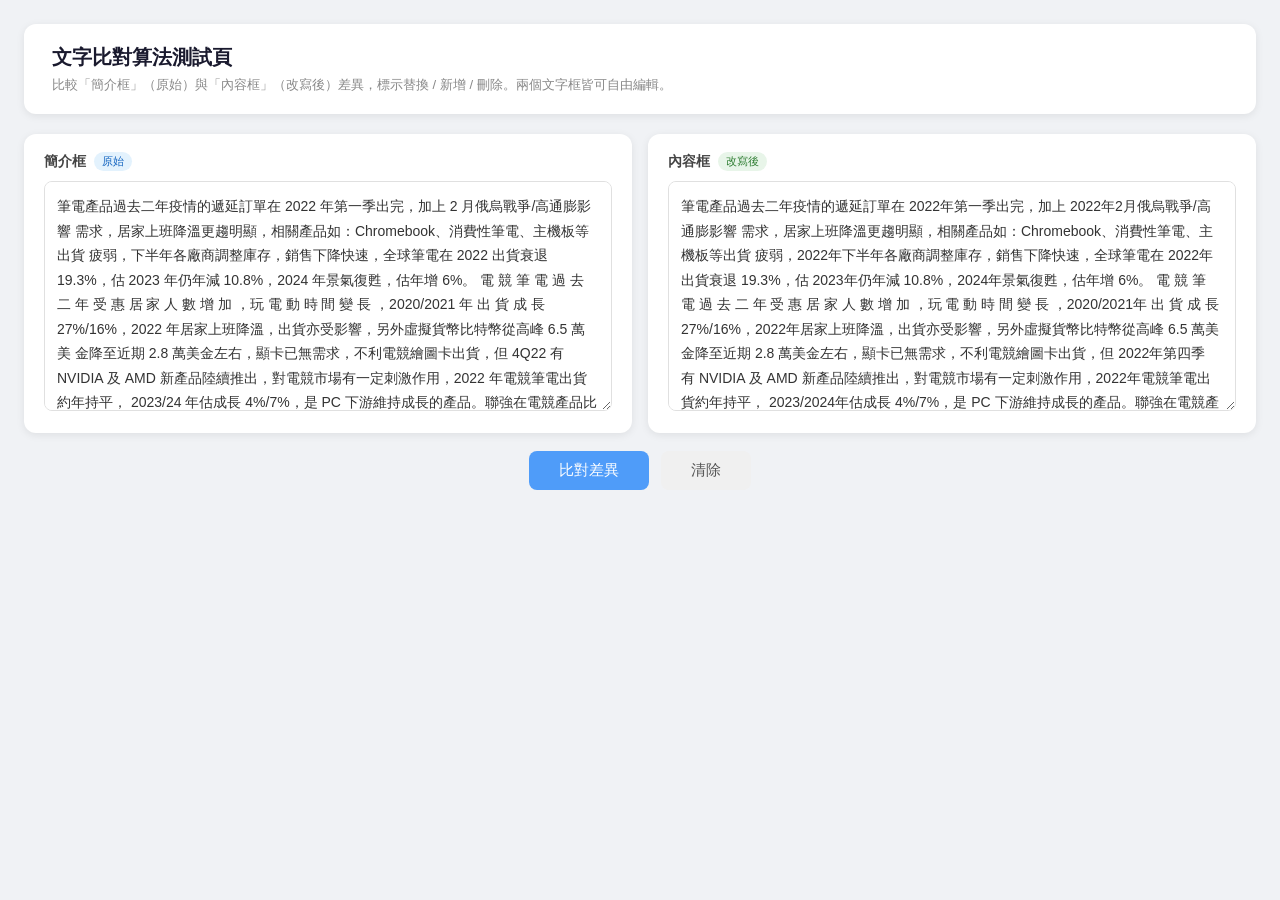
<file: diff-test.html>
<!DOCTYPE html>
<html lang="zh-TW">
<head>
  <meta charset="UTF-8">
  <meta name="viewport" content="width=device-width, initial-scale=1.0">
  <title>文字比對算法測試</title>
  <style>
    * { box-sizing: border-box; margin: 0; padding: 0; }

    body {
      font-family: 'Microsoft JhengHei', 'PingFang TC', 'Noto Sans TC', sans-serif;
      background: #f0f2f5;
      color: #333;
      padding: 24px;
    }

    .container { max-width: 1400px; margin: 0 auto; }

    header {
      background: white;
      border-radius: 12px;
      padding: 20px 28px;
      margin-bottom: 20px;
      box-shadow: 0 2px 8px rgba(0,0,0,0.08);
    }
    header h1 { font-size: 20px; color: #1a1a2e; margin-bottom: 5px; }
    header p  { color: #888; font-size: 13px; }

    .input-grid {
      display: grid;
      grid-template-columns: 1fr 1fr;
      gap: 16px;
      margin-bottom: 16px;
    }

    .card {
      background: white;
      border-radius: 12px;
      padding: 18px 20px;
      box-shadow: 0 2px 8px rgba(0,0,0,0.08);
    }

    .card-header {
      display: flex;
      align-items: center;
      gap: 8px;
      margin-bottom: 10px;
    }
    .card-header h3 { font-size: 14px; color: #444; font-weight: 600; }

    .badge {
      display: inline-block;
      padding: 2px 8px;
      border-radius: 10px;
      font-size: 11px;
      font-weight: normal;
    }
    .badge-ori  { background: #e3f2fd; color: #1565c0; }
    .badge-new  { background: #e8f5e9; color: #2e7d32; }

    textarea {
      width: 100%;
      height: 230px;
      border: 1px solid #e0e0e0;
      border-radius: 8px;
      padding: 12px;
      font-family: inherit;
      font-size: 14px;
      line-height: 1.75;
      resize: vertical;
      color: #333;
      transition: border-color 0.2s;
    }
    textarea:focus {
      outline: none;
      border-color: #4f9cf9;
      box-shadow: 0 0 0 3px rgba(79,156,249,0.12);
    }

    .controls {
      display: flex;
      justify-content: center;
      gap: 12px;
      margin: 18px 0;
    }

    .btn {
      padding: 10px 30px;
      border: none;
      border-radius: 8px;
      font-size: 15px;
      font-family: inherit;
      cursor: pointer;
      transition: all 0.2s;
      font-weight: 500;
    }
    .btn-primary   { background: #4f9cf9; color: white; }
    .btn-primary:hover { background: #2d7dd2; }
    .btn-secondary { background: #f0f0f0; color: #555; }
    .btn-secondary:hover { background: #e0e0e0; }

    /* ── Result Section ── */
    #resultCard { display: none; }

    .legend {
      display: flex;
      flex-wrap: wrap;
      gap: 18px;
      padding: 10px 14px;
      background: #f8f9fa;
      border-radius: 8px;
      margin-bottom: 18px;
      font-size: 13px;
    }
    .legend-item { display: flex; align-items: center; gap: 6px; }
    .legend-dot  {
      width: 13px; height: 13px;
      border-radius: 3px;
      border: 1px solid;
      flex-shrink: 0;
    }

    .diff-output-wrapper {
      padding: 32px 20px 20px;
      background: #fafafa;
      border: 1px solid #e8e8e8;
      border-radius: 8px;
      overflow-x: auto;
    }

    /* ─── Core diff rendering ─── */
    .diff-output {
      font-size: 15px;
      line-height: 3em;        /* extra room for floating annotations */
      white-space: pre-wrap;
      word-break: break-word;
    }

    /* Wrapper for annotated spans */
    .dw {
      position: relative;
      display: inline-block;
    }

    /* Floating annotation bubble */
    .da {
      position: absolute;
      bottom: 100%;
      left: 0;
      margin-bottom: 2px;
      font-size: 11px;
      white-space: nowrap;
      max-width: 260px;
      overflow: hidden;
      text-overflow: ellipsis;
      padding: 1px 6px;
      border-radius: 4px;
      pointer-events: none;
      z-index: 10;
      line-height: 1.5;
    }

    /* Replacement: yellow + strikethrough on original */
    .da-rep  { background: #fff3cd; border: 1px solid #ffc107; color: #664d03; }
    .dt-rep  { background: #fff3cd; border-radius: 3px; padding: 0 2px; border-bottom: 2px solid #f59e0b; }

    /* Addition: green */
    .da-add  { background: #d1fae5; border: 1px solid #34d399; color: #065f46; }
    .dt-add  { background: #d1fae5; border-radius: 3px; padding: 0 2px; border-bottom: 2px solid #34d399; }

    /* Deletion: red strikethrough inline */
    .dt-del  {
      background: #fee2e2; color: #9b1c1c;
      text-decoration: line-through;
      border-radius: 3px; padding: 0 2px;
      font-size: 0.87em; opacity: 0.85;
    }

    .stats-bar {
      display: flex;
      gap: 24px;
      flex-wrap: wrap;
      margin-top: 14px;
      padding: 10px 14px;
      background: #f8f9fa;
      border-radius: 8px;
      font-size: 13px;
      color: #555;
    }
    .stat-dot { display: inline-block; width: 8px; height: 8px; border-radius: 50%; margin-right: 5px; }

    @media (max-width: 800px) {
      .input-grid { grid-template-columns: 1fr; }
    }
  </style>
</head>
<body>
<div class="container">

  <header>
    <h1>文字比對算法測試頁</h1>
    <p>比較「簡介框」（原始）與「內容框」（改寫後）差異，標示替換 / 新增 / 刪除。兩個文字框皆可自由編輯。</p>
  </header>

  <div class="input-grid">
    <div class="card">
      <div class="card-header">
        <h3>簡介框</h3>
        <span class="badge badge-ori">原始</span>
      </div>
      <textarea id="introText" placeholder="輸入公司簡介（原始）文字..."></textarea>
    </div>
    <div class="card">
      <div class="card-header">
        <h3>內容框</h3>
        <span class="badge badge-new">改寫後</span>
      </div>
      <textarea id="contentText" placeholder="輸入改寫後的內容..."></textarea>
    </div>
  </div>

  <div class="controls">
    <button class="btn btn-primary" onclick="runDiff()">比對差異</button>
    <button class="btn btn-secondary" onclick="clearAll()">清除</button>
  </div>

  <div class="card" id="resultCard">
    <div class="card-header">
      <h3>比對結果</h3>
      <span id="timeBadge" class="badge" style="background:#e0e7ff;color:#3730a3;"></span>
    </div>

    <div class="legend">
      <div class="legend-item">
        <span class="legend-dot" style="background:#fff3cd;border-color:#ffc107;"></span>
        替換（上方泡泡顯示原始文字）
      </div>
      <div class="legend-item">
        <span class="legend-dot" style="background:#d1fae5;border-color:#34d399;"></span>
        新增（內容框多出的文字）
      </div>
      <div class="legend-item">
        <span class="legend-dot" style="background:#fee2e2;border-color:#f87171;"></span>
        刪除（原始有但內容框已移除，行內刪除線顯示）
      </div>
    </div>

    <div class="diff-output-wrapper">
      <div class="diff-output" id="diffOutput"></div>
    </div>

    <div class="stats-bar" id="statsBar"></div>
  </div>

</div>

<script>
// ============================================================
// 1. TOKENIZE
//    優先順序（長匹配優先）：
//    季度格式 4Q22 > 斜線數字 2023/24 > 純數字 > ASCII詞 >
//    中文字（單字）> 換行 > 空白序列 > 其他字元
// ============================================================
function tokenize(text) {
  const re = /\d+Q\d+|(?:\d+\/)+\d+|\d+(?:\.\d+)?|[a-zA-Z]+|\r?\n|[ \t]+|[\u4e00-\u9fff\u3400-\u4dbf\uf900-\ufaff\u2e80-\u2eff\u31c0-\u31ef\u3200-\u32ff\u3300-\u33ff\ufe30-\ufe4f\uff00-\uffef]|./gu;
  const tokens = [];
  let m;
  while ((m = re.exec(text)) !== null) tokens.push(m[0]);
  return tokens;
}

// ============================================================
// 2. LCS-BASED DIFF
//    回傳 ops 陣列，每個 op：{type:'equal'|'insert'|'delete', a?, b?}
// ============================================================
function computeDiff(aT, bT) {
  const m = aT.length, n = bT.length;

  // dp[i][j] = LCS length for aT[0..i-1], bT[0..j-1]
  const dp = Array.from({ length: m + 1 }, () => new Int32Array(n + 1));
  for (let i = 1; i <= m; i++) {
    for (let j = 1; j <= n; j++) {
      dp[i][j] = aT[i-1] === bT[j-1]
        ? dp[i-1][j-1] + 1
        : Math.max(dp[i-1][j], dp[i][j-1]);
    }
  }

  // Backtrack
  const ops = [];
  let i = m, j = n;
  while (i > 0 || j > 0) {
    if (i > 0 && j > 0 && aT[i-1] === bT[j-1]) {
      ops.unshift({ type: 'equal', a: aT[i-1], b: bT[j-1] });
      i--; j--;
    } else if (j > 0 && (i === 0 || dp[i][j-1] >= dp[i-1][j])) {
      ops.unshift({ type: 'insert', b: bT[j-1] });
      j--;
    } else {
      ops.unshift({ type: 'delete', a: aT[i-1] });
      i--;
    }
  }
  return ops;
}

// ============================================================
// 3. GROUP OPS
//    把連續的 delete/insert（任意順序）合成 replace/insert/delete 組
// ============================================================
function groupOps(ops) {
  const groups = [];
  let i = 0;
  while (i < ops.length) {
    if (ops[i].type === 'equal') {
      let text = '';
      while (i < ops.length && ops[i].type === 'equal') { text += ops[i].b; i++; }
      groups.push({ type: 'equal', text });
    } else {
      let del = '', ins = '';
      // 收集所有連續的 del / ins（任意交錯順序）
      while (i < ops.length && ops[i].type !== 'equal') {
        if (ops[i].type === 'delete') del += ops[i].a;
        else                          ins += ops[i].b;
        i++;
      }
      if      (del && ins) groups.push({ type: 'replace', oldText: del, newText: ins });
      else if (del)        groups.push({ type: 'delete',  oldText: del });
      else if (ins)        groups.push({ type: 'insert',  newText: ins });
    }
  }
  return groups;
}

// ============================================================
// 3b. POST-PROCESS GROUPS
//    修正 LCS 次優路徑：delete + equal(僅空白) + insert → replace
//    原因：空白 token 有多個相同候選，LCS tie-breaking 有時會把
//    空白插在 delete/insert 之間，阻止合併。
// ============================================================
function postProcessGroups(groups) {
  let changed = true;
  while (changed) {
    changed = false;
    for (let i = 0; i < groups.length - 2; i++) {
      const a = groups[i], b = groups[i+1], c = groups[i+2];
      const isWsOnly = b.type === 'equal' && /^\s+$/.test(b.text);
      // delete ─ equal(ws) ─ insert
      if (a.type === 'delete' && isWsOnly && c.type === 'insert') {
        groups.splice(i, 3, { type: 'replace', oldText: a.oldText + b.text, newText: c.newText });
        changed = true; break;
      }
      // insert ─ equal(ws) ─ delete
      if (a.type === 'insert' && isWsOnly && c.type === 'delete') {
        groups.splice(i, 3, { type: 'replace', oldText: c.oldText + b.text, newText: a.newText });
        changed = true; break;
      }
    }
  }
  return groups;
}

// ============================================================
// 4. RENDER HTML
// ============================================================
function esc(t) {
  return t
    .replace(/&/g,'&amp;').replace(/</g,'&lt;').replace(/>/g,'&gt;')
    .replace(/"/g,'&quot;').replace(/\n/g,'<br>');
}

// 標注泡泡文字截斷（避免過長）
function abbrev(t, max = 40) {
  return t.length > max ? t.slice(0, max) + '…' : t;
}

const WS_ONLY = /^\s+$/;

function renderGroups(groups) {
  let html = '';
  const stats = { replaced: 0, added: 0, deleted: 0 };

  for (const g of groups) {
    switch (g.type) {
      case 'equal':
        html += esc(g.text);
        break;

      case 'replace': {
        const oldTrimmed = g.oldText.trim();
        const newTrimmed = g.newText.trim();
        // 兩端都是空白 → 視為 equal
        if (!oldTrimmed && !newTrimmed) { html += esc(g.newText); break; }
        // 去空白後相同 → equal
        if (oldTrimmed === newTrimmed)  { html += esc(g.newText); break; }
        // oldText 純空白（空格 → 有意義文字）→ 視為「新增」，不顯示(空白)泡泡
        if (!oldTrimmed) {
          stats.added++;
          html +=
            `<span class="dw">` +
              `<span class="da da-add">＋新增</span>` +
              `<span class="dt-add">${esc(g.newText)}</span>` +
            `</span>`;
          break;
        }
        // newText 純空白（有意義文字 → 空格）→ 視為「刪除」
        if (!newTrimmed) {
          stats.deleted++;
          html += `<span class="dt-del">${esc(g.oldText.trim())}</span>`;
          break;
        }
        // 一般替換：泡泡顯示原始文字（刪除線）
        stats.replaced++;
        html +=
          `<span class="dw">` +
            `<span class="da da-rep">${esc(abbrev(oldTrimmed))}</span>` +
            `<span class="dt-rep">${esc(g.newText)}</span>` +
          `</span>`;
        break;
      }

      case 'insert':
        // 空白字元新增（換行、空格）→ 直接輸出，不顯示泡泡
        if (WS_ONLY.test(g.newText)) {
          html += esc(g.newText);
          break;
        }
        stats.added++;
        html +=
          `<span class="dw">` +
            `<span class="da da-add">＋新增</span>` +
            `<span class="dt-add">${esc(g.newText)}</span>` +
          `</span>`;
        break;

      case 'delete':
        // 空白字元刪除（空格、換行）→ 靜默忽略，不顯示紅色刪除線
        if (WS_ONLY.test(g.oldText)) break;
        stats.deleted++;
        html += `<span class="dt-del">${esc(g.oldText)}</span>`;
        break;
    }
  }
  return { html, stats };
}

// ============================================================
// 5. MAIN
// ============================================================
function runDiff() {
  const introText   = document.getElementById('introText').value;
  const contentText = document.getElementById('contentText').value;

  if (!introText.trim() || !contentText.trim()) {
    alert('請在兩個文字框中輸入內容再比對');
    return;
  }

  const t0 = performance.now();

  const aT = tokenize(introText);
  const bT = tokenize(contentText);
  const ops    = computeDiff(aT, bT);
  const groups = postProcessGroups(groupOps(ops));
  const { html, stats } = renderGroups(groups);

  const ms = (performance.now() - t0).toFixed(1);

  document.getElementById('diffOutput').innerHTML = html;

  const rc = document.getElementById('resultCard');
  rc.style.display = 'block';

  document.getElementById('timeBadge').textContent = `耗時 ${ms} ms`;

  document.getElementById('statsBar').innerHTML =
    `<span><span class="stat-dot" style="background:#f59e0b;"></span>替換 <strong>${stats.replaced}</strong> 處</span>` +
    `<span><span class="stat-dot" style="background:#34d399;"></span>新增 <strong>${stats.added}</strong> 處</span>` +
    `<span><span class="stat-dot" style="background:#f87171;"></span>刪除 <strong>${stats.deleted}</strong> 處</span>` +
    `<span style="margin-left:auto;color:#bbb;">簡介框 ${aT.length} tokens → 內容框 ${bT.length} tokens</span>`;

  rc.scrollIntoView({ behavior: 'smooth', block: 'start' });
}

function clearAll() {
  document.getElementById('introText').value   = '';
  document.getElementById('contentText').value = '';
  document.getElementById('resultCard').style.display = 'none';
}

// ── 預填樣本文字（可直接修改） ──
document.getElementById('introText').value =
`筆電產品過去二年疫情的遞延訂單在 2022 年第一季出完，加上 2 月俄烏戰爭/高通膨影響 需求，居家上班降溫更趨明顯，相關產品如：Chromebook、消費性筆電、主機板等出貨 疲弱，下半年各廠商調整庫存，銷售下降快速，全球筆電在 2022 出貨衰退 19.3%，估 2023 年仍年減 10.8%，2024 年景氣復甦，估年增 6%。 電 競 筆 電 過 去 二 年 受 惠 居 家 人 數 增 加 ，玩 電 動 時 間 變 長 ，2020/2021 年 出 貨 成 長 27%/16%，2022 年居家上班降溫，出貨亦受影響，另外虛擬貨幣比特幣從高峰 6.5 萬美 金降至近期 2.8 萬美金左右，顯卡已無需求，不利電競繪圖卡出貨，但 4Q22 有 NVIDIA 及 AMD 新產品陸續推出，對電競市場有一定刺激作用，2022 年電競筆電出貨約年持平， 2023/24 年估成長 4%/7%，是 PC 下游維持成長的產品。聯強在電競產品比重逐漸上升至 5~10%，有一定挹注作用，亦為公司未來強化營運方向。

2022 年全球手機出貨約 12 億台，年減 8%，主要受到高通膨、俄烏戰爭等負面因素影響， 消費性電子需求下滑，其中 Android 手機下滑較多，Apple iPhone 出貨年減 4%至 2.28 億台，表現比同業佳，主因高階 Pro 銷售良好所帶動。 展望 2023 年，高通膨、俄烏戰爭仍未消除，但中國手機因庫存低，可望帶動 Android 手 機銷售小幅回升。但 Apple iPhone 上半年買氣下滑，全年出貨恐衰退，造成2023年全球手 機持續下滑 2%。2024 年預期全球景氣復甦，庫存調整告一段落後，手機出貨可望成長`;

document.getElementById('contentText').value =
`筆電產品過去二年疫情的遞延訂單在 2022年第一季出完，加上 2022年2月俄烏戰爭/高通膨影響 需求，居家上班降溫更趨明顯，相關產品如：Chromebook、消費性筆電、主機板等出貨 疲弱，2022年下半年各廠商調整庫存，銷售下降快速，全球筆電在 2022年出貨衰退 19.3%，估 2023年仍年減 10.8%，2024年景氣復甦，估年增 6%。 電 競 筆 電 過 去 二 年 受 惠 居 家 人 數 增 加 ，玩 電 動 時 間 變 長 ，2020/2021年 出 貨 成 長 27%/16%，2022年居家上班降溫，出貨亦受影響，另外虛擬貨幣比特幣從高峰 6.5 萬美 金降至近期 2.8 萬美金左右，顯卡已無需求，不利電競繪圖卡出貨，但 2022年第四季 有 NVIDIA 及 AMD 新產品陸續推出，對電競市場有一定刺激作用，2022年電競筆電出貨約年持平， 2023/2024年估成長 4%/7%，是 PC 下游維持成長的產品。聯強在電競產品比重逐漸上升至 5~10%，有一定挹注作用，亦為公司未來強化營運方向。



2022年全球手機出貨約 12 億台，年減 8%，主要受到高通膨、俄烏戰爭等負面因素影響， 消費性電子需求下滑，其中 Android 手機下滑較多，Apple iPhone 出貨年減 4%至 2.28 億台，表現比同業佳，主因高階 Pro 銷售良好所帶動。 展望 2023年，高通膨、俄烏戰爭仍未消除，但中國手機因庫存低，可望帶動 Android 手 機銷售小幅回升。但 Apple iPhone 2023年上半年買氣下滑，2023年全年出貨恐衰退，造成2023年全球手 機持續下滑 2%。2024年預期全球景氣復甦，庫存調整告一段落後，手機出貨可望成長`;
</script>
</body>
</html>
</file>
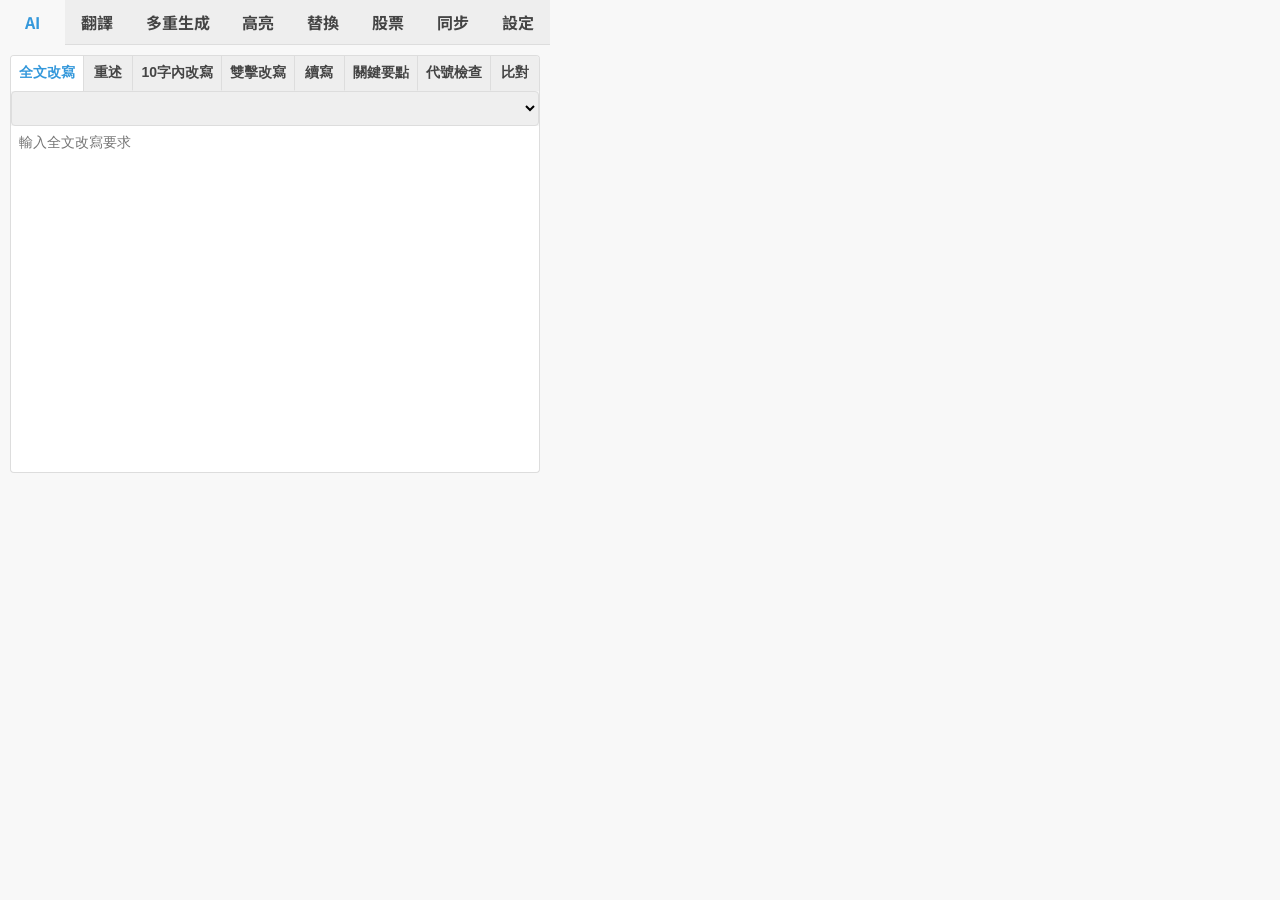
<file: popup.html>
<!DOCTYPE html>
<html lang="zh-Hant">
<head>
  <meta charset="UTF-8">
  <meta name="viewport" content="width=device-width, initial-scale=1.0">
  <title>GPT 文字重寫</title>
  <link rel="stylesheet" href="https://cdnjs.cloudflare.com/ajax/libs/font-awesome/6.5.1/css/all.min.css">
  <link rel="stylesheet" href="popup.css">
  <link rel="stylesheet" href="text_highlight/highlight-color-picker.css">
  <link rel="stylesheet" href="SettingsIO/settings-io.css">
  <link rel="stylesheet" href="regex_helper/regex-syntax-highlighter.css">
</head>
<body>
  <div class="main-tab-container">
    <div class="main-tab active" data-tab="rewrite">AI</div>
    <div class="main-tab" data-tab="translate">翻譯</div>
    <div class="main-tab" data-tab="multiple-generation">多重生成</div>
    <div class="main-tab" data-tab="highlight">高亮</div>
    <div class="main-tab" data-tab="auto-replace">替換</div>
    <div class="main-tab" data-tab="stock">股票</div>
    <div class="main-tab" data-tab="sync">同步</div>
    <div class="main-tab" data-tab="settings">設定</div>
  </div>

  <!-- AI -->
  <div id="rewrite-tab" class="main-tab-content active">
    <div class="content">
      <div class="tab-container">
        <div class="tab active" data-tab="full">全文改寫</div>
        <div class="tab" data-tab="rephrase">重述</div>
        <div class="tab" data-tab="short">10字內改寫</div>
        <div class="tab" data-tab="auto">雙擊改寫</div>
        <div class="tab" data-tab="auto-complete">續寫</div>
        <div class="tab" data-tab="summary">關鍵要點</div>
        <div class="tab" data-tab="code-check">代號檢查</div>
        <div class="tab" data-tab="diff-rules">比對</div>
      </div>
      
      <div id="full-tab" class="tab-content active">
        <select id="fullRewriteModel" class="model-select">
        </select>
        <textarea id="instruction" placeholder="輸入全文改寫要求"></textarea>
      </div>
      
      <div id="rephrase-tab" class="tab-content">
        <select id="rephraseModel" class="model-select">
        </select>
        <textarea id="rephraseInstruction" placeholder="輸入重述要求"></textarea>
      </div>
      
      <div id="short-tab" class="tab-content">
        <select id="shortRewriteModel" class="model-select">
        </select>
        <textarea id="shortInstruction" placeholder="輸入10個字以下改寫要求"></textarea>
      </div>
      
      <div id="auto-tab" class="tab-content">
        <select id="autoRewriteModel" class="model-select">
        </select>
        <textarea id="autoRewritePatterns" placeholder="輸入反白自動改寫匹配模式"></textarea>
      </div>

      <div id="summary-tab" class="tab-content">
        <select id="summaryModel" class="model-select">
        </select>
        <textarea id="summaryInstruction" placeholder="輸入關鍵要點總結要求"></textarea>
      </div>

      <div id="code-check-tab" class="tab-content">
        <select id="codeCheckModel" class="model-select">
        </select>
        <textarea id="codeCheckInstruction" placeholder="輸入代號檢查要求"></textarea>
      </div>

      <div id="diff-rules-tab" class="tab-content">
        <div class="diff-rules-highlight-container">
          <textarea id="diffCustomRules" placeholder="每行一條規則，逗點分隔（舊文字,新文字）
支援正則表達式：/regex/
支援 Capture Group 替換：$1, $2（從舊文字語義推導新文字）
範例：
2H23,
,2023年下半年
2Q23,2023年第二季
/[12]H\d{2}/,
/([1234])[Qq](\d{2})/,20$2年第$1季
/(?<!\d)(\d{2})\s*年/,20$1年"></textarea>
        </div>
      </div>
      
      <div id="auto-complete-tab" class="tab-content">
        <select id="autoCompleteModel" class="model-select">
        </select>
        <textarea id="autoCompleteInstruction" placeholder="輸入續寫 prompt"></textarea>
      </div>

      <button id="rewrite">改寫文字</button>
    </div>
  </div>

  <!-- 翻譯 -->
  <div id="translate-tab" class="main-tab-content">
    <div class="content">
      <div class="translate-container">
        <div class="tab-container">
          <div class="tab active" data-tab="translate">初始翻譯</div>
          <div class="tab" data-tab="reflect">反思</div>
          <div class="tab" data-tab="optimize">優化</div>
          <div class="tab" data-tab="zh-en-mapping">中英對照</div>
        </div>

        <div id="translate-content" class="tab-content active">
          <select id="translateModel" class="model-select">
          </select>
          <textarea id="translateInstruction" placeholder="輸入翻譯要求"></textarea>
          <div class="checkbox-group">
            <label class="checkbox-label">
              <input type="checkbox" id="singleStepMode">
              <span>單步</span>
            </label>
            <label class="checkbox-label">
              <input type="checkbox" id="removeHash">
              <span>刪除##</span>
            </label>
            <label class="checkbox-label">
              <input type="checkbox" id="removeStar">
              <span>刪除**</span>
            </label>
          </div>
        </div>

        <div id="reflect-content" class="tab-content">
          <select id="reflectModel" class="model-select">
          </select>
          <textarea id="reflectInstruction" placeholder="輸入翻譯反思要求"></textarea>
        </div>

        <div id="optimize-content" class="tab-content">
          <select id="optimizeModel" class="model-select">
          </select>
          <textarea id="optimizeInstruction" placeholder="輸入翻譯優化要求"></textarea>
        </div>

        <div id="zh-en-mapping-content" class="tab-content">
          <textarea id="zhEnMapping" placeholder="請輸入中英對照表，每行一個對照
例如：
台積電 = TSMC
鴻海 = Foxconn
營業額 = Revenue"></textarea>
        </div>
      </div>
    </div>
  </div>

  <!-- 多重生成 -->
  <div id="multiple-generation-tab" class="main-tab-content">
    <div class="content">
      <div class="multiple-generation-container">
        <div class="input-group">
          <select id="generation-settings-select" class="model-select">
            <option value="">選擇設定組合</option>
          </select>
          <button id="add-generation-settings" class="settings-button square-button" title="新增">
            <span class="icon">+</span>
          </button>
          <button id="edit-generation-settings" class="settings-button square-button" title="修改">
            <span class="icon">✎</span>
          </button>
          <button id="copy-generation-settings" class="settings-button square-button" title="複製">
            <span class="icon">⧉</span>
          </button>
          <button id="delete-generation-settings" class="settings-button square-button" title="刪除">
            <span class="icon">×</span>
          </button>
        </div>

        <div class="tab-container">
          <div class="tab active" data-tab="initial-gen">初始生成</div>
          <div class="tab" data-tab="reflect-1">反思一</div>
          <div class="tab" data-tab="generation-optimize-1">優化一</div>
          <div class="tab" data-tab="reflect-2">反思二</div>
          <div class="tab" data-tab="generation-optimize-2">優化二</div>
          <div class="tab" data-tab="reflect-3">反思三</div>
          <div class="tab" data-tab="generation-optimize-3">優化三</div>
          <div class="tab" data-tab="background">背景知識</div>
        </div>

        <div id="initial-gen-content" class="tab-content active">
          <select id="initialGenModel" class="model-select">
          </select>
          <textarea id="initialGenInstruction" placeholder="輸入初始生成要求"></textarea>
          <div class="checkbox-group">
            <label class="checkbox-label">
              <input type="checkbox" id="removeHashGen">
              <span>刪除##</span>
            </label>
            <label class="checkbox-label">
              <input type="checkbox" id="removeStarGen">
              <span>刪除**</span>
            </label>
          </div>
        </div>

        <div id="reflect-1-content" class="tab-content">
          <select id="reflect1Model" class="model-select">
          </select>
          <textarea id="reflect1Instruction" placeholder="輸入反思一要求"></textarea>
        </div>

        <div id="generation-optimize-1-content" class="tab-content">
          <select id="generationOptimize_1_Model" class="model-select">
          </select>
          <textarea id="generationOptimize_1_Instruction" placeholder="輸入生成優化一要求"></textarea>
        </div>

        <div id="reflect-2-content" class="tab-content">
          <select id="reflect2Model" class="model-select">
          </select>
          <textarea id="reflect2Instruction" placeholder="輸入反思二要求"></textarea>
        </div>

        <div id="generation-optimize-2-content" class="tab-content">
          <select id="generationOptimize_2_Model" class="model-select">
          </select>
          <textarea id="generationOptimize_2_Instruction" placeholder="輸入生成優化二要求"></textarea>
        </div>

        <div id="reflect-3-content" class="tab-content">
          <select id="reflect3Model" class="model-select">
          </select>
          <textarea id="reflect3Instruction" placeholder="輸入反思三要求"></textarea>
        </div>

        <div id="generation-optimize-3-content" class="tab-content">
          <select id="generationOptimize_3_Model" class="model-select">
          </select>
          <textarea id="generationOptimize_3_Instruction" placeholder="輸入生成優化三要求"></textarea>
        </div>

        <div id="background-content" class="tab-content">
          <textarea id="backgroundKnowledge" placeholder="請輸入背景知識，每行一個知識點
例如：
這是一篇關於科技產業的文章
文章主要討論 AI 發展
重點在於 AI 對就業市場的影響"></textarea>
        </div>
      </div>
    </div>
  </div>

  <!-- 高亮 -->
  <div id="highlight-tab" class="main-tab-content">
    <div class="content">
      <!-- 第一排：底色式（淡色） -->
      <div class="color-picker background-picker">
        <!-- 紅色系 - 調淺了純紅和紅橙 -->
        <div class="color-box" data-color="rgba(255, 71, 71, 0.25)" data-style="background"></div>     <!-- 紅 0° -->
        <div class="color-box" data-color="rgba(255, 99, 71, 0.25)" data-style="background"></div>     <!-- 紅橙 24° -->
        
        <!-- 橙色系 - 調整為更明亮的橙色 -->
        <div class="color-box" data-color="rgba(255, 140, 0, 0.25)" data-style="background"></div>     <!-- 橙 48° -->
        <div class="color-box" data-color="rgba(255, 212, 0, 0.25)" data-style="background"></div>     <!-- 橙黃 72° -->
        
        <!-- 黃色系 - 保持原樣，已經夠亮 -->
        <div class="color-box" data-color="rgba(255, 255, 0, 0.25)" data-style="background"></div>     <!-- 黃 96° -->
        <div class="color-box" data-color="rgba(191, 255, 0, 0.25)" data-style="background"></div>     <!-- 黃綠 120° -->
        
        <!-- 綠色系 - 調整為更明亮的綠色 -->
        <div class="color-box" data-color="rgba(104, 229, 104, 0.25)" data-style="background"></div>     <!-- 綠 144° -->
        <div class="color-box" data-color="rgba(0, 255, 127, 0.25)" data-style="background"></div>     <!-- 青綠 168° -->
        
        <!-- 青色系 - 保持原樣 -->
        <div class="color-box" data-color="rgba(0, 255, 255, 0.25)" data-style="background"></div>     <!-- 青 192° -->
        
        <!-- 藍色系 - 調整為更亮的藍色 -->
        <div class="color-box" data-color="rgba(30, 144, 255, 0.25)" data-style="background"></div>    <!-- 青藍 216° -->
        <div class="color-box" data-color="rgba(65, 105, 225, 0.25)" data-style="background"></div>    <!-- 藍 240° -->
        
        <!-- 紫色系 - 全部調淺 -->
        <div class="color-box" data-color="rgba(147, 112, 219, 0.25)" data-style="background"></div>   <!-- 藍紫 264° -->
        <div class="color-box" data-color="rgba(186, 85, 211, 0.25)" data-style="background"></div>    <!-- 紫 288° -->
        <div class="color-box" data-color="rgba(215, 72, 210, 0.25)" data-style="background"></div>   <!-- 紫紅 312° -->
        <div class="color-box" data-color="rgba(253, 68, 168, 0.25)" data-style="background"></div>    <!-- 紅紫 336° -->
        
        <!-- 第二排：底色式（飽和色） -->
        <!-- 紅色系 - 調淺了純紅和紅橙 -->
        <div class="color-box" data-color="rgba(255, 71, 71, 0.6)" data-style="background"></div>     <!-- 紅 0° -->
        <div class="color-box" data-color="rgba(255, 99, 71, 0.6)" data-style="background"></div>     <!-- 紅橙 24° -->
        
        <!-- 橙色系 - 調整為更明亮的橙色 -->
        <div class="color-box" data-color="rgba(255, 140, 0, 0.6)" data-style="background"></div>     <!-- 橙 48° -->
        <div class="color-box" data-color="rgba(255, 212, 0, 0.6)" data-style="background"></div>     <!-- 橙黃 72° -->
        
        <!-- 黃色系 - 保持原樣，已經夠亮 -->
        <div class="color-box" data-color="rgba(255, 255, 0, 0.6)" data-style="background"></div>     <!-- 黃 96° -->
        <div class="color-box" data-color="rgba(191, 255, 0, 0.6)" data-style="background"></div>     <!-- 黃綠 120° -->
        
        <!-- 綠色系 - 調整為更明亮的綠色 -->
        <div class="color-box" data-color="rgba(104, 229, 104, 0.6)" data-style="background"></div>     <!-- 綠 144° -->
        <div class="color-box" data-color="rgba(0, 255, 127, 0.6)" data-style="background"></div>     <!-- 青綠 168° -->
        
        <!-- 青色系 - 保持原樣 -->
        <div class="color-box" data-color="rgba(0, 255, 255, 0.6)" data-style="background"></div>     <!-- 青 192° -->
        
        <!-- 藍色系 - 調整為更亮的藍色 -->
        <div class="color-box" data-color="rgba(30, 144, 255, 0.5)" data-style="background"></div>    <!-- 青藍 216° -->
        <div class="color-box" data-color="rgba(65, 105, 225, 0.5)" data-style="background"></div>    <!-- 藍 240° -->
        
        <!-- 紫色系 - 全部調淺 -->
        <div class="color-box" data-color="rgba(147, 112, 219, 0.5)" data-style="background"></div>   <!-- 藍紫 264° -->
        <div class="color-box" data-color="rgba(186, 85, 211, 0.5)" data-style="background"></div>    <!-- 紫 288° -->
        <div class="color-box" data-color="rgba(215, 72, 210, 0.5)" data-style="background"></div>   <!-- 紫紅 312° -->
        <div class="color-box" data-color="rgba(253, 68, 168, 0.5)" data-style="background"></div>    <!-- 紅紫 336° -->
      </div>
      
      <!-- 第三排：外框式（飽和色） -->
      <div class="color-picker border-picker">
        <!-- 紅色系 - 飽和色 -->
        <div class="color-box border-box" data-color="rgb(255, 71, 71)" data-style="border"></div>     <!-- 紅 0° -->
        <div class="color-box border-box" data-color="rgb(255, 99, 71)" data-style="border"></div>     <!-- 紅橙 24° -->
        
        <!-- 橙色系 - 飽和色 -->
        <div class="color-box border-box" data-color="rgb(255, 140, 0)" data-style="border"></div>     <!-- 橙 48° -->
        <div class="color-box border-box" data-color="rgb(255, 212, 0)" data-style="border"></div>     <!-- 橙黃 72° -->
        
        <!-- 黃色系 - 飽和色 -->
        <div class="color-box border-box" data-color="rgb(255, 255, 0)" data-style="border"></div>     <!-- 黃 96° -->
        <div class="color-box border-box" data-color="rgb(191, 255, 0)" data-style="border"></div>     <!-- 黃綠 120° -->
        
        <!-- 綠色系 - 飽和色 -->
        <div class="color-box border-box" data-color="rgb(104, 229, 104)" data-style="border"></div>     <!-- 綠 144° -->
        <div class="color-box border-box" data-color="rgb(0, 255, 127)" data-style="border"></div>     <!-- 青綠 168° -->
        
        <!-- 青色系 - 飽和色 -->
        <div class="color-box border-box" data-color="rgb(0, 255, 255)" data-style="border"></div>     <!-- 青 192° -->
        
        <!-- 藍色系 - 飽和色 -->
        <div class="color-box border-box" data-color="rgb(30, 144, 255)" data-style="border"></div>    <!-- 青藍 216° -->
        <div class="color-box border-box" data-color="rgb(65, 105, 225)" data-style="border"></div>    <!-- 藍 240° -->
        
        <!-- 紫色系 - 飽和色 -->
        <div class="color-box border-box" data-color="rgb(147, 112, 219)" data-style="border"></div>   <!-- 藍紫 264° -->
        <div class="color-box border-box" data-color="rgb(186, 85, 211)" data-style="border"></div>    <!-- 紫 288° -->
        <div class="color-box border-box" data-color="rgb(215, 72, 210)" data-style="border"></div>   <!-- 紫紅 312° -->
        <div class="color-box border-box" data-color="rgb(253, 68, 168)" data-style="border"></div>    <!-- 紅紫 336° -->
      </div>
      <div class="highlight-container">
        <div class="highlight-overlay"></div>
        <textarea id="highlight-words" 
                  placeholder="請輸入要高亮的文字，每個文字一行
支援正則表達式，使用 /pattern/ 格式
例如：
營收
產品
年增
消費型
/\d+%/
/Q[1-4]/"></textarea>
      </div>
    </div>
  </div>

  <!-- 替換 -->
  <div id="auto-replace-tab" class="main-tab-content">
    <div class="content">
      <div class="auto-replace-container">
        <!-- 自動替換組會在這裡動態生成 -->
      </div>
    </div>
  </div>

  <!-- 股票 -->
  <div id="stock-tab" class="main-tab-content">
    <div class="content">
      <div class="tab-container">
        <div class="tab active" data-tab="all-stocks">全部股票</div>
        <div class="tab" data-tab="add-delete">增減記錄</div>
        <div class="tab" data-tab="crawl-log">爬取記錄</div>
      </div>
      
      <div id="all-stocks-tab" class="tab-content active">
        <div class="stock-input-container">
          <textarea id="stock-list-input" placeholder="請輸入股票清單，格式如下：
代碼,公司名稱,匹配模式(可選)
例如：
1101,台泥
1303,南亞,(?<!東)南亞"></textarea>
          <div class="stock-search-box">
            <input type="text" id="stock-search" class="stock-search-input" placeholder="搜尋">
            <span id="stock-search-count" class="stock-search-count"></span>
            <button id="stock-search-prev" class="stock-search-nav" title="上一個 (Shift+Enter)">
              <i class="fa-solid fa-chevron-up"></i>
            </button>
            <button id="stock-search-next" class="stock-search-nav" title="下一個 (Enter)">
              <i class="fa-solid fa-chevron-down"></i>
            </button>
          </div>
          <button id="copy-stock-list" class="copy-button" title="複製股票清單">
            <i class="fa-regular fa-copy"></i>
          </button>
        </div>
      </div>
      
      <div id="add-delete-tab" class="tab-content">
        <div class="stock-input-container">
          <textarea id="stock-change-log" placeholder="近30日的股票增減記錄
格式：日期,時間,操作,市場別,代碼,名稱
例如：
2026-01-06,15:30,新增,上市,1101,台泥
2026-01-06,15:40,刪除,,2330,台積電" readonly></textarea>
        </div>
      </div>
      
      <div id="crawl-log-tab" class="tab-content">
        <div class="stock-input-container">
          <textarea id="stock-crawl-log" placeholder="近90日的自動爬取記錄
格式：日期,時間,觸發方式,狀態,爬取數,新增,刪除,總計,耗時秒,異動明細,備註
例如：
2026-02-13,14:30,定時,成功,2847,2,1,2848,45,台泥/1101/上市/新增;台積電/2330/上市/刪除,
2026-02-12,14:30,定時,失敗,0,0,0,0,5,,HTTP 503" readonly></textarea>
        </div>
      </div>
      
      <div class="stock-crawler-controls">
        <div class="crawler-interval-container">
          <label for="crawler-interval">自動爬取間隔：</label>
          <input type="number" id="crawler-interval" min="0.1" max="9999" step="0.1" value="30" class="interval-input">
          <label for="crawler-interval">分鐘</label>
        </div>
        <div class="crawler-buttons-container">
          <button id="auto-crawl-toggle" class="crawler-button auto-toggle">啟動自動爬取</button>
          <button id="start-crawl" class="crawler-button">立刻爬取</button>
        </div>
      </div>
      
      <div class="crawler-status">
        <div id="progress-container" class="progress-container" style="display: none;">
          <div class="progress-bar">
            <div id="progress-fill" class="progress-fill"></div>
          </div>
          <span id="progress-text" class="progress-text">0%</span>
        </div>
        <div id="crawler-status" class="status-text"></div>
      </div>
    </div>
  </div>

  <!-- 同步 -->
  <div id="sync-tab" class="main-tab-content">
    <div class="content">
      <div class="sync-container">
        <div class="sync-section">
          <h3>Google Drive 同步</h3>
          
          <!-- 狀態顯示區域 -->
          <div id="sync-status" class="sync-status-display disconnected">
            <div id="status-icon" class="status-icon disconnected"></div>
            <span id="status-text">未連接</span>
          </div>
          
          <!-- 錯誤訊息 -->
          <div id="sync-error" class="sync-error-message" style="display: none;"></div>
          
          <!-- 控制區域 -->
          <div class="sync-control-row">
            <div class="sync-buttons-group">
              <button id="auth-button" class="sync-control-button google-button auth-button">
                連接 Google Drive
              </button>
              <button id="signout-button" class="sync-control-button google-button signout-button" style="display: none;">
                登出
              </button>
              
              <button id="manual-sync-button" class="sync-control-button manual-sync-button">
                手動同步
              </button>
            </div>
          </div>
          
          <!-- 自動同步開關的新行 -->
          <div class="sync-toggle-row">
            <div class="sync-control-item">
              <span class="control-label">自動同步</span>
              <div id="auto-sync-toggle" class="sync-toggle"></div>
              <div class="sync-interval-container">
                <label for="sync-interval">間隔</label>
                <input type="number" id="sync-interval" min="0.1" max="60" step="0.1" value="2" class="sync-interval-input">
                <label for="sync-interval">分鐘</label>
              </div>
            </div>
          </div>
        </div>
      </div>
    </div>
  </div>

  <!-- 設定 -->
  <div id="settings-tab" class="main-tab-content">
    <div class="content">
      <div class="settings-container">
        <div class="settings-section">
          <h3>設定管理</h3>
          <div class="settings-buttons">
            <button id="export-settings" class="settings-button">匯出設定</button>
            <button id="import-settings" class="settings-button">匯入設定</button>
            <button id="cleanup-settings" class="settings-button cleanup-button">清理過時項目</button>
            <input type="file" id="import-file" accept=".json" style="display: none;">
          </div>
        </div>
        
        <div class="settings-section">
          <h3>API 金鑰管理</h3>
          <div class="api-key-section">
            <div class="input-group">
              <select id="model-select">
                <option value="gemini">Gemini API</option>
                <option value="openai">OpenAI</option>
                <option value="google-translate">Google 翻譯</option>
              </select>
              <input type="password" id="api-key" placeholder="輸入您的 API 金鑰">
            </div>
          </div>
          
          <div class="model-management-section">
            <h3>模型管理</h3>
            <div class="add-model-form">
              <div class="form-row">
                <div class="form-group">
                  <input type="text" id="custom-model-name" placeholder="模型名" class="form-input">
                </div>
                <div class="form-group">
                  <input type="text" id="custom-model-display" placeholder="顯示名" class="form-input">
                </div>
                <div class="form-group">
                  <select id="custom-model-thinking" class="form-input">
                    <option value="">預設</option>
                    <option value="off">關閉</option>
                    <option value="minimal">最小</option>
                    <option value="low">低</option>
                    <option value="medium">中</option>
                    <option value="high">高</option>
                    <option value="xhigh">超高</option>
                  </select>
                </div>
                <div class="form-group">
                  <select id="custom-model-type" class="form-input">
                    <option value="">選擇 API</option>
                    <option value="gemini">Gemini API</option>
                    <option value="openai">OpenAI API</option>
                  </select>
                </div>
                <div class="form-group">
                  <button id="add-custom-model" class="add-model-button">新增</button>
                </div>
              </div>
            </div>
            
            <div class="custom-models-list">
              <h5>自定義模型</h5>
              <div id="custom-models-container">
                <!-- 自定義模型列表會在這裡動態生成 -->
              </div>
            </div>
          </div>
        </div>
      </div>
    </div>
  </div>

  <!-- 首先載入 default.js，因為其他模組需要 LogUtils -->
  <script src="default.js"></script>
  
  <script src="settings/settings-key.js"></script>
  <script src="settings/settings-manager.js"></script>
  <script src="settings/model-manager.js"></script>
  <script src="settings/api-key-manager.js"></script>
  <script src="settings/storage-manager.js"></script>
  <script src="settings/generation-manager.js"></script>
  <!-- 新的設定管理模組 - 按依賴順序載入 -->
  <script src="settings/settings-cleanup.js"></script>
  <script src="settings/settings-classifier.js"></script>
  <script src="settings/settings-exporter.js"></script>
  <script src="settings/settings-importer.js"></script>
  <script src="settings/settings-loader.js"></script>
  <script src="text_replace/replace-manager.js"></script>
  <script src="text_replace/manual-replace-manager.js"></script>
  <script src="text_replace/auto-replace-manager.js"></script>
  <script src="SettingsIO/settings-io.js"></script>
  <script src="SettingsIO/settings-io-startup.js"></script>
  <script src="SettingsIO/settings-io-popup.js"></script>
  <script src="settings.js"></script>
  <!-- 翻譯系統模組 - 按依賴順序載入 -->
<script src="translate/translate-config.js"></script>
<script src="translate/translate-controller.js"></script>
<script src="translate/translate-service.js"></script>
<script src="translate/translate-adapter.js"></script>
  <script src="multiple_generation/multiple-generation.js"></script>
  <script src="popup/stock-controller.js"></script>
  <script src="text_highlight/highlight-color-picker.js"></script>
  <script src="text_highlight/highlight-popup-preview.js"></script>
  <script src="regex_helper/regex-syntax-highlighter.js"></script>
  <script src="popup.js"></script>
</body>
</html>
</file>
<file: popup.css>
/* 入 Noto Sans TC 字體，用於主分頁標題 */
@import url('https://fonts.googleapis.com/css2?family=Noto+Sans+TC:wght@700&display=swap');

/* 基本彈出視窗樣式設定 */
body {
  /* 設定字體順序，依序使用系統可用字體 */
  font-family: 'Microsoft JhengHei', 'PingFang TC', 'Heiti TC', 'Apple LiGothic Medium', 'Helvetica', 'Arial', sans-serif;
  padding: 0;
  box-sizing: border-box;
  width: 550px;          /* 固定彈出視窗寬度 */
  margin: 0;
  display: flex;
  flex-direction: column;
  overflow: hidden;      /* 防止整體出現捲軸 */
  background-color: #f8f8f8; /* 淺灰色背景 */
  max-height: 600px;     /* 最大高度限制 */
}

/* 標題樣式 */
h1 {
  font-size: 22px;
  margin: 0 0 6px 0;
  color: #333;
}

/* 內容區域樣式 */
.content {
  flex: 1;
  display: flex;
  flex-direction: column;
  overflow-y: auto;     /* 改為允許垂直滾動，讓設定頁可以滾動 */
  padding: 10px 10px;   /* 恢復 padding */
}

/* 內容區域自定義捲軸樣式 */
.content::-webkit-scrollbar {
  width: 8px;         /* 捲軸寬度 */
}

.content::-webkit-scrollbar-thumb {
  background-color: #c2c2c2;  /* 捲軸滑塊顏色 */
  border-radius: 6px;
}

.content::-webkit-scrollbar-track {
  background-color: #f5f5f5;  /* 捲軸軌道顏色 */
  border-radius: 6px;
}

/* 表單元素通用樣式 */
input, button, select {
  width: 100%;
  padding: 8px;
  box-sizing: border-box;
  font-size: 14px;
  border-radius: 4px;
  border: 1px solid #ddd;
  height: 35px;
}

/* 表單元素焦點狀態 */
input:focus, select:focus {
  outline: none;
  border-color: #bbb;
}

/* 文本區域樣式 */
textarea {
  flex: 0 0 auto;
  min-height: 330px;    /* 固定最小高度 */
  resize: none;         /* 禁止手動調整大小 */
  border: none;
  color: #333;
  border-radius: 0 0 4px 4px;
  background-color: #fff;
  margin-top: 0;
  padding: 8px;
  font-size: 14px;
  
  /* 自定義捲軸樣式 */
  &::-webkit-scrollbar {
    width: 8px;         /* 捲軸寬度 */
  }
  &::-webkit-scrollbar-thumb {
    background-color: #c2c2c2;  /* 捲軸滑塊顏色 */
    border-radius: 6px;
  }
  &::-webkit-scrollbar-track {
    background-color: #f5f5f5;  /* 捲軸軌道顏色 */
    border-radius: 6px;
  }
}

/* 文本區域焦點狀態 */
textarea:focus {
  outline: none;
}

/* 按鈕樣式 */
button {
  background-color: #3498db;  /* 藍色按鈕背景 */
  color: white;
  border: none;
  cursor: pointer;
  font-size: 14px;
  padding: 6px;
  margin-top: 10px;
  transition: background-color 0.3s;  /* 顏色漸變效果 */
}

/* 按鈕懸停效果 */
button:hover {
  background-color: #2980b9;
}

/* 輸入群組容器樣式 */
.input-group {
  display: flex;
  align-items: stretch;
  margin-bottom: 15px;
}

/* 核取方塊樣式 */
input[type="checkbox"] {
  height: 32px;
}

/* 模型選擇下拉選單 */
#model-select {
  width: 30%;
  margin-right: 8px;
}

/* API 金鑰輸入框 */
#api-key {
  flex: 1;
  padding: 8px 12px;
  border: 1px solid #ddd;
  border-radius: 4px;
  font-size: 14px;
}

/* 分頁容器樣式 */
.tab-container {
  display: flex;
  border: 1px solid #ddd;
  border-bottom: none;
  border-radius: 4px 4px 0 0;
  overflow: hidden;
}

/* 分頁標籤樣式 */
.tab {
  flex: 1;
  text-align: center;
  padding: 8px 8px;
  background-color: #eee;
  cursor: pointer;
  transition: all 0.3s;
  color: #444;
  font-weight: bold;
  border-right: 1px solid #ddd;
  border-bottom: 1px solid #00000000;
  font-size: 14px;
  white-space: nowrap;
  min-width: fit-content;
}

/* 最後一個分頁標籤 */
.tab:last-child {
  border-right: none;
}

/* 當前選中的分頁標籤 */
.tab.active {
  background-color: #fff;
  color: #3498db;
  border-bottom: 1px solid #fff;
  margin-bottom: -1px;
}

/* 分頁標籤懸停效果 */
.tab:hover:not(.active) {
  background-color: #ccc;
}

/* 分頁內容區域 */
.tab-content {
  display: none;
  flex: 1;
  border: 1px solid #ddd;
  border-top: none;
  border-radius: 0 0 4px 4px;
  background: #f7f7f7;
}

/* 當前顯示的分頁內容 */
.tab-content.active {
  display: flex;
  flex-direction: column;
}

/* 核取方塊群組容器 */
.checkbox-group {
  margin-top: 10px;
  display: flex;
  justify-content: flex-start;
}

/* 翻譯分頁的核取方塊群組 */
#translate-tab .checkbox-group {
  padding: 0px 10px;
  margin: 4px 0px;
}

/* 核取方塊標樣式 */
.checkbox-label {
  display: inline-flex;
  align-items: center;
  margin-right: 20px;
  cursor: pointer;
}

/* 核取方塊內的輸入框 */
.checkbox-label input[type="checkbox"] {
  margin-right: 5px;
  width: auto;
}

/* 核取方塊文字標籤 */
.checkbox-label span {
  font-size: 14.5px;
  color: #333;
}

/* 獨立核取方塊樣式 */
input[type="checkbox"] {
  width: auto;
  padding: 0;
  margin: 0 5px 0 0;
}

/* 模型選擇下拉選單通用樣式 */
.model-select {
  width: 100%;
  margin-bottom: 0;
}

/* 主分頁容器樣式 */
.main-tab-container {
  display: flex;
  margin-bottom: 0;
  flex-shrink: 0;        /* 防止主分頁被壓縮 */
}

/* 主分頁標籤樣式 */
.main-tab {
  flex: 1;
  text-align: center;
  padding: 10px 16px;
  background-color: #eee;
  cursor: pointer;
  transition: all 0.3s;
  color: #444;
  font-weight: 700;
  border: none;
  border-bottom: 1px solid #ddd;
  font-size: 16px;
  font-family: 'Noto Sans TC', sans-serif;
  white-space: nowrap;
  min-width: fit-content;
}

/* 當前選中的主分頁 */
.main-tab.active {
  background-color: #f8f8f8;
  color: #3498db;
  border-bottom: none;
}

/* 主分頁內容區域 */
.main-tab-content {
  display: none;
  flex: 1;              /* 佔用剩餘空間 */
  overflow-y: auto;     /* 允許垂直捲動 */
  padding: 0;           /* 移除 padding，讓內部的 content 來控制 */
}

/* 當前顯示的主分頁內容 */
.main-tab-content.active {
  display: flex;
  flex-direction: column;
}

/* 主分頁內容區域自定義捲軸樣式 */
.main-tab-content::-webkit-scrollbar {
  width: 8px;         /* 捲軸寬度 */
}

.main-tab-content::-webkit-scrollbar-thumb {
  background-color: #c2c2c2;  /* 捲軸滑塊顏色 */
  border-radius: 6px;
}

.main-tab-content::-webkit-scrollbar-track {
  background-color: #f5f5f5;  /* 捲軸軌道顏色 */
  border-radius: 6px;
}

/* 高亮功能容器 */
.highlight-container {
  position: relative;
  height: 426px;
  background: #ffffff;
}

/* 高亮覆蓋層 */
.highlight-overlay {
  position: absolute;
  width: 530.09;
  overflow: hidden;
  top: 0;
  left: 0;
  right: 0;
  bottom: 0;
  pointer-events: none;  /* 允許點擊穿透到底層 */
  z-index: 0;
}

/* 高亮文字輸入區域 */
#highlight-words {
  position: relative;
  z-index: 1;
  background: transparent;
  width: 97%;
  height: 410px;
}

/* 高亮預覽元素 */
.highlight-preview {
  position: absolute;
  pointer-events: none;
  z-index: 0;
  height: 21px;
  left: 8px;
  right: 8px;
}

/* 高亮分頁內容區域特殊設定 */
#highlight-tab .content {
  height: 500px;
  overflow-y: hidden;   /* 只有高亮分頁禁止滾動 */
}

/* 隱藏改寫按鈕 */
#rewrite {
  display: none;
}

/* ── 比對規則分頁：語法高亮容器 ── */
.diff-rules-highlight-container {
  position: relative;
  flex: 1;
  display: flex;
  flex-direction: column;
  width: 100%;
}

/* diffCustomRules textarea 撐滿容器（父層可能是 block 或 flex） */
#diffCustomRules {
  width: 100%;
  box-sizing: border-box;
  min-height: 330px;
}

/* 顏色選擇器容器 */
.color-picker {
  display: flex;
  gap: 5px;
  background: #fff;
}

.color-picker.background-picker {
  padding: 5px 5px 0px 5px;
  border-radius: 4px 4px 0 0;
  /* 支持換行以容納30個按鈕 */
  flex-wrap: wrap;
  max-width: 530px; /* 限制最大寬度，讓按鈕自動折行 */
}

.color-picker.border-picker {
  padding: 5px;
  border-radius: 0 0 4px 4px;
  margin-bottom: 8px;
}

/* 顏色方塊 */
.color-box {
  width: 30px;
  height: 26.5px;
  border-radius: 4px;
  cursor: pointer;
  border: 0;
  transition: all 0.2s ease;
}

/* 顏色方塊懸停效果 */
.color-box:hover {
  transform: scale(1.2);  /* 懸停時放大效果 */
}

/* 外框式顏色方塊特殊樣式 */
.border-box {
  border: 2px solid currentColor;  /* 使用 currentColor，確保有顏色值 */
  background: #fff !important;
  position: relative;
  color: #333;  /* 預設顏色，會被 JavaScript 覆蓋 */
  box-sizing: border-box;  /* 邊框包含在設定尺寸內 */
  box-shadow: 0 0px 4px 1px color-mix(in srgb, currentColor 40%, transparent);  /* 同色陰影，往外擴張，內部看不到 */
}

/* 顏色方塊選中狀態 */
.color-box.selected {
  transform: scale(1.1);
  box-shadow: 0 0 0 2px rgba(52, 152, 219, 0.3);
  z-index: 10;
}

/* 外框式顏色方塊選中狀態 */
.border-box.selected::before {
  border-width: 3px;
}

.border-box.selected::after {
  border-width: 3px;
  opacity: 0.8;
}

/* 自動替換容器捲軸樣式 */
.auto-replace-container {
  background: #fff;
  border-radius: 4px;
  padding: 10px 8px 10px 5px;
  height: 454px;
  overflow-y: auto;

  /* 自定義捲軸樣式 */
  &::-webkit-scrollbar {
    width: 8px;         /* 捲軸寬度 */
  }
  
  &::-webkit-scrollbar-thumb {
    background-color: #c2c2c2;  /* 捲軸滑塊顏色 */
    border-radius: 6px;
  }
  
  &::-webkit-scrollbar-track {
    background-color: #f5f5f5;  /* 捲軸軌道顏色 */
    border-radius: 6px;
  }
}

/* 自動替換組樣式 */
.auto-replace-group {
  display: flex;
  align-items: flex-start;  /* 改為頂部對齊 */
  margin-bottom: 10px;
  gap: 4px;
  background: #fff;
  transition: transform 0.2s ease, box-shadow 0.2s ease;
}

/* 修改輸入框容器樣式 */
.replace-input-container {
  position: relative;
  min-height: 32px;
  transition: height 0.2s ease;
  border: 1px solid #cccccc;
  border-radius: 4px;
  background-color: rgb(255, 255, 255);
}

.replace-input-container:focus-within {
  border-color: #3498db;
}

/* 修改輸入框基本樣式 */
.replace-input {
  min-height: 170px !important;
  color: #333;
  width: 100% !important;
  height: 100% !important;
  padding: 6px 8px;
  border: none;
  border-radius: 4px;
  font-size: 13.5px;
  line-height: 20px;
  resize: none;
  background: transparent;
  overflow: hidden;
  white-space: nowrap;
  text-overflow: ellipsis;
  box-sizing: border-box;
  position: absolute;
  top: 0;
  left: 0;
}

/* 輸入框焦點樣式 */
.replace-input:focus {
  outline: none;
  white-space: pre-wrap;
}

/* 輸入框placeholder樣式 */
.replace-input::placeholder {
  color: #b1b1b1;
}

/* ===== 複選框樣式 ===== */
/* 提高選擇器優先級 */
.auto-replace-container input[type="checkbox"].auto-replace-checkbox {
  appearance: none !important;
  -webkit-appearance: none !important;
  width: 16px !important;
  height: 16px !important;
  border: 1px solid #b1b1b1 !important;
  border-radius: 3px !important;
  cursor: pointer !important;
  position: relative !important;
  background-color: rgb(243, 244, 246) !important;
  transition: all 0.1s ease !important;
  outline: none !important;
  padding: 0 !important;
  margin: 0px 2px 0px 3px !important;
}

/* 勾選框懸停效果 */
.auto-replace-container input[type="checkbox"].auto-replace-checkbox:hover {
  border-color: #5b8cdb !important;
}

/* 勾選框被選中狀態 */
.auto-replace-container input[type="checkbox"].auto-replace-checkbox:checked {
  background-color: #5b8cdb !important;
  border-color: #5b8cdb !important;
}

/* 勾選框被選中時的勾選符號 */
.auto-replace-container input[type="checkbox"].auto-replace-checkbox:checked::after {
  content: '' !important;
  position: absolute !important;
  left: 5px !important;
  top: 1px !important;
  width: 3px !important;
  height: 8px !important;
  border: solid white !important;
  border-width: 0 2px 2px 0 !important;
  transform: rotate(45deg) !important;
}

/* 修改控制按鈕容器樣式 */
.replace-group-controls {
  display: flex;
  flex-direction: row;
  margin-right: -2px;
  gap: 4px;
}

/* 修改控制按鈕基本樣式 */
.replace-control-button {
  padding: 0;
  width: 14px;
  height: 14px;
  border: none;
  background: none;
  cursor: pointer;
  font-family: Arial, sans-serif;
  font-size: 18px !important;
  font-weight: 900 !important;
  display: flex;
  align-items: center;
  justify-content: center;
  position: relative;
  pointer-events: none;
}

/* 添加按鈕樣式 */
#replace-add-button {
  opacity: 0.3;
  pointer-events: auto;
  transition: all 0.2s ease;
  z-index: 1000;
  color: #333;
}

/* 添加按鈕懸停效果 */
#replace-add-button:hover {
  opacity: 0.6;
}

/* 移除按鈕樣式 */
#replace-remove-button {
  pointer-events: inherit;
  margin-top: -1px;
  margin-left: -2px;
  font-size: 22px !important;
  font-weight: 700 !important;
  transform: scale(1.5, 1);
  opacity: 0.3;
  transition: all 0.2s ease;
  color: #333;
}

/* 移除按鈕懸停效果 */
#replace-remove-button:hover {
  opacity: 0.6;
}

/* 按鈕點擊效果 */
.replace-control-button:active {
  transform: scale(0.9) !important;
}

/* 移除之前的按鈕樣式 */
.replace-control-button {
  width: 14px;
  height: 14px;
  padding: 0;
  margin: 0;
  font-size: 16px;
  line-height: 1;
  border: none;
  background: none;
  cursor: pointer;
  transition: all 0.2s;
}

/* 移除之前的按鈕懸停樣式 */
.replace-control-button:hover {
  background: none;
  border-color: transparent;
}

/* 拖曳把手樣式 */
.replace-drag-handle {
  position: relative;
  display: flex;
  align-items: center;
  justify-content: center;
  width: 16px;
  height: 26px;
  cursor: move;
  color: rgb(0, 0, 0);
  font-weight: 600;
  user-select: none;
  opacity: 0.3;
  transition: opacity 0.2s ease;
}

/* 拖曳把手懸停效果 */
.replace-drag-handle:hover {
  opacity: 0.6;
}

/* 拖曳把手內容 */
.replace-drag-handle::before {
  content: "⋮⋮";
  font-size: 13px !important;
  line-height: 14px;
  z-index: 1000;
}

/* 控制元素容器樣式 */
.controls-container {
  display: flex;
  align-items: center;
  padding-top: 3px;          /* 調整上邊距以對齊 32px 高度的輸入框 */
  gap: 4px;
  margin-right: 2px;
}

/* 添加內容區域可視化 */
.replace-input::before {
  content: '';
  position: absolute;
  top: 0;
  left: 0;
  right: 0;
  height: 2px;
  background: yellow;     /* 黃色標記頂部內容區域 */
  z-index: 1000;
}

/* 設定分頁樣式 */
.settings-container {
  padding: 10px;
}

.settings-section {
  margin-bottom: 20px;
}

.settings-section h3 {
  margin: 0 0 8px 0;
  color: #333;
  font-size: 16px;
  font-weight: 600;
}

.settings-buttons {
  display: flex;
  gap: 10px;
}

/* 修改設定按鈕樣式以匹配改寫按鈕 */
.settings-button {
  background-color: #3498db;  /* 使用與改寫按鈕相同的藍色 */
  color: white;
  border: none;
  cursor: pointer;
  font-size: 15px;           /* 與改寫按鈕相同的字體大小 */
  padding: 6px 16px;
  border-radius: 4px;
  height: 35px;              /* 與改寫按鈕相同的高度 */
  transition: background-color 0.3s;  /* 添加過渡效果 */
  margin-top: 0;             /* 移除上邊距 */
}

.settings-button:hover {
  background-color: #2980b9;  /* 使用與改寫按鈕相同的懸停顏色 */
}

/* 清理按鈕特殊樣式 */
.cleanup-button {
  background-color: #e74c3c !important;  /* 警告色：紅色 */
}

.cleanup-button:hover {
  background-color: #c0392b !important;  /* 懸停時的深紅色 */
}

/* 多重生成設定選擇器樣式 */
#multiple-generation-tab .input-group {
  display: flex;
  gap: 6px;
  margin-bottom: 15px;
  align-items: center;
}

#multiple-generation-tab .input-group select {
  flex: 1;
}

/* 方形按鈕樣式 */
.square-button {
  width: 36px !important;
  min-width: 36px !important;
  margin-top: 0px !important;
  padding: 0 !important;
  display: flex !important;
  align-items: center;
  justify-content: center;
  font-size: 20px !important;
}

/* 圖示樣式 */
.square-button .icon {
  line-height: 1;
  display: flex;
  align-items: center;
  justify-content: center;
}

/* 特定圖示調整 */
#add-generation-settings .icon {
  font-size: 26px;
}

#edit-generation-settings .icon {
  font-size: 21px;
  margin-top: -1px;
}

#copy-generation-settings .icon {
  font-size: 18px;
  margin-top: 4px;
}

#delete-generation-settings .icon {
  font-size: 28px;
  margin-top: 1px;
}

/* API 金鑰管理區塊樣式 */
.api-key-section {
  margin-top: 8px;
}

.api-key-section .input-group {
  margin-bottom: 15px;
}

/* 模型管理區塊樣式 */
.model-management-section {
  margin-top: 8px;
}

.model-management-section h3 {
  margin: 0 0 8px 0;
  color: #333;
  font-size: 15px;
  font-weight: 600;
}

.model-management-section h5 {
  margin: 15px 0 8px 0;
  color: #6c757d;
  font-size: 13px;
  font-weight: 500;
}

.add-model-form {
  /* 移除背景色和邊框，保持簡潔外觀 */
  background-color: transparent;
  border: none;
  border-radius: 0;
  padding: 0;
  margin-bottom: 15px;
}

/* 確保所有表單元素對齊 */
.form-row {
  display: flex;
  gap: 8px;
  margin-bottom: 10px;
  align-items: center;
  justify-content: stretch;
}

.form-row:last-child {
  margin-bottom: 0;
}

.form-group {
  display: flex;
  flex-direction: column;
  min-height: 32px;
}

/* 特定的寬度分配 */
.form-group:nth-child(1) { /* 顯示名稱 */
  flex: 2;
}

.form-group:nth-child(2) { /* 模型名稱 */
  flex: 2;
}

.form-group:nth-child(3) { /* 思考程度 */
  flex: 1;
}

.form-group:nth-child(4) { /* API類型 */
  flex: 1.25;
}

.form-group:nth-child(5) { /* 按鈕 */
  flex: 0 0 auto;
}

.form-group label {
  font-size: 12px;
  color: #495057;
  margin-bottom: 4px;
  font-weight: 500;
  height: 18px; /* 固定標籤高度，確保一致性 */
  line-height: 18px;
  display: block;
}

.form-input {
  padding: 6px 8px;
  border: 1px solid #ced4da;
  border-radius: 3px;
  font-size: 13px;
  height: 32px;
  box-sizing: border-box;
  vertical-align: middle;
  line-height: 1.4;
  display: block;
  width: 100%;
  margin: 0;
  font-family: inherit;
  transition: border-color 0.3s ease, box-shadow 0.3s ease;
}

.form-input:focus {
  outline: none;
  border-color: #3498db;
  box-shadow: 0 0 0 2px rgba(52, 152, 219, 0.2);
}

/* 特別針對選擇框的樣式調整 */
select.form-input {
  padding: 6px 30px 6px 8px;
  height: 32px;
  line-height: 1.4;
  vertical-align: middle;
  appearance: none;
  background-image: url('data:image/svg+xml;charset=US-ASCII,<svg xmlns="http://www.w3.org/2000/svg" viewBox="0 0 4 5"><path fill="%23666" d="M2 0L0 2h4zm0 5L0 3h4z"/></svg>');
  background-repeat: no-repeat;
  background-position: right 8px center;
  background-size: 12px;
}

/* 輸入框的統一樣式 */
input.form-input {
  padding: 6px 8px;
  height: 32px;
  line-height: 1.4;
  vertical-align: middle;
}

.add-model-button {
  background: #28a745;
  color: white;
  border: none;
  padding: 0 12px;
  border-radius: 3px;
  font-size: 14px;
  cursor: pointer;
  transition: background-color 0.3s;
  white-space: nowrap;
  min-width: auto;
  width: auto;
  height: 32px;
  line-height: 1;
  box-sizing: border-box;
  display: flex;
  align-items: center;
  justify-content: center;
  margin: 0;
  margin-top: 0;
  font-family: inherit;
}

.add-model-button:hover {
  background-color: #218838;
}

.custom-models-container {
  max-height: 120px;
  overflow-y: auto;
}

.custom-model-item {
  display: grid;
  grid-template-columns: 1.5fr 2fr 1fr 1fr auto;  /* 最後一欄改回auto，自動適應按鈕寬度 */
  gap: 10px;  /* 稍微減少gap以獲得更多內容空間 */
  align-items: center;
  padding: 4px 8px;  /* 微調padding */
  background-color: #ffffff;
  border: 1px solid #e9ecef;
  border-radius: 3px;
  margin-bottom: 3px;
  min-height: 26px; /* 增加最小高度以容納更大的行高 */
}

.custom-model-info {
  display: contents;  /* 讓子元素直接參與 grid */
}

.custom-model-name {
  font-size: 13px;
  font-weight: 500;
  color: #495057;
  margin-bottom: 0;
  line-height: 1.3;  /* 增加行高 */
  overflow: hidden;
  text-overflow: ellipsis;
  white-space: nowrap;
}

.custom-model-details {
  font-size: 13px;
  color: #495057;
  margin-bottom: 0;
  line-height: 1.3;  /* 增加行高 */
  overflow: hidden;
  text-overflow: ellipsis;
  white-space: nowrap;
}

.custom-model-thinking {
  font-size: 13px;
  color: #495057;
  line-height: 1.3;
  overflow: hidden;
  text-overflow: ellipsis;
  white-space: nowrap;
}

.custom-model-api-type {
  font-size: 13px;
  color: #495057;
  line-height: 1.3;  /* 增加行高 */
  overflow: hidden;
  text-overflow: ellipsis;
  white-space: nowrap;
}

.custom-model-actions {
  display: flex;
  /* gap: 5px; 已由grid的gap控制 */
  justify-self: center;  /* 按鈕在自己的欄位內置中 */
  align-items: center;
  height: 100%;
}

.delete-model-button {
  background-color: #dc3545;
  color: white;
  border: none;
  padding: 3px 6px;
  border-radius: 3px;
  font-size: 14px;
  cursor: pointer;
  transition: background-color 0.2s;
  height: 22px;
  min-width: 36px; /* 確保按鈕內容不換行和被壓縮 */
  line-height: 1;
  display: flex;
  align-items: center;
  justify-content: center;
  white-space: nowrap;
  margin: 0; /* 明確重置 margin */
}

.delete-model-button:hover {
  background-color: #c82333;
}

/* 自動識別模型類型功能的樣式 */
.auto-detected {
  border-color: #007bff !important;
  box-shadow: 0 0 5px rgba(0, 123, 255, 0.3) !important;
}

.auto-detected.gemini {
  border-color: #28a745 !important;
  box-shadow: 0 0 5px rgba(40, 167, 69, 0.3) !important;
}

.auto-detected.openai {
  border-color: #007bff !important;
  box-shadow: 0 0 5px rgba(0, 123, 255, 0.3) !important;
}

/* 模型類型選擇器的過渡動畫 */
#custom-model-type {
  transition: border-color 0.3s ease, box-shadow 0.3s ease;
  padding: 5px 8px; /* 與其他選擇框保持一致 */
  height: 32px;
  line-height: 1.4;
  vertical-align: middle;
}

/* 自動識別提示動畫 */
@keyframes autoDetectPulse {
  0% { transform: scale(1); }
  50% { transform: scale(1.02); }
  100% { transform: scale(1); }
}

.auto-detect-pulse {
  animation: autoDetectPulse 0.6s ease-in-out;
}

/* 股票清單輸入框特殊樣式 */
.stock-input-container {
  position: relative;
  width: 100%;
  box-sizing: border-box;
}

#stock-list-input {
  height: 390px;
  border-top: 1px solid #ddd;
  width: 100%;
  box-sizing: border-box;
  display: block; /* 確保是塊級元素 */
}

#stock-change-log,
#stock-crawl-log {
  height: 390px;
  border-top: 1px solid #ddd;
  width: 100%;
  box-sizing: border-box;
  display: block; /* 確保是塊級元素 */
  background-color: #fafafa; /* 只讀狀態稍微灰底 */
}

/* 股票搜尋框（複製鈕左側） */
.stock-search-box {
  position: absolute;
  top: 0px;
  right: 52px;
  margin-top: 10px; /* 對齊複製鈕（複製鈕從通用 button 樣式繼承了 margin-top:10px） */
  height: 28px;
  box-sizing: border-box;
  display: flex;
  align-items: center;
  background: rgba(255, 255, 255, 0.95);
  border: 1px solid #ddd;
  border-radius: 4px;
  z-index: 10;
  overflow: hidden;
}

.stock-search-input {
  width: 100px;
  height: 100%;
  margin: 0;
  border: none;
  outline: none;
  padding: 0 6px;
  font-size: 12px;
  background: transparent;
  box-sizing: border-box;
}

.stock-search-count {
  font-size: 11px;
  color: #999;
  padding: 0 4px;
  white-space: nowrap;
  min-width: 0;
}

.stock-search-nav {
  width: 22px;
  height: 100%;
  margin: 0;
  border: none;
  border-left: 1px solid #eee;
  border-radius: 0;
  background: transparent;
  cursor: pointer;
  color: #666;
  font-size: 11px;
  display: flex;
  align-items: center;
  justify-content: center;
  padding: 0;
  flex-shrink: 0;
  align-self: stretch;
  box-sizing: border-box;
}

.stock-search-nav i {
  line-height: 1;
  display: block;
}

.stock-search-nav:hover {
  background: #f0f0f0;
  color: #333;
}

.copy-button {
  position: absolute;
  top: 0px;
  right: 18px;
  width: 28px;
  height: 28px;
  box-sizing: border-box;
  background: rgba(255, 255, 255, 0.9);
  border: 1px solid #ddd;
  border-radius: 4px;
  cursor: pointer;
  display: flex;
  align-items: center;
  justify-content: center;
  font-size: 14px;
  color: #666;
  transition: all 0.2s ease;
  z-index: 10;
  font-family: "Font Awesome 6 Free";
  font-weight: 400; /* Regular weight for fa-regular */
}

.copy-button:hover {
  background: #f5f5f5;
  color: #333;
  border-color: #bbb;
}

.copy-button.copied {
  background: #4CAF50 !important;
  color: white !important;
  border-color: #45a049 !important;
  transform: scale(1.1);
  transition: all 0.2s ease;
}

/* 股票爬蟲控制區域樣式 */
.stock-crawler-controls {
  display: flex;
  align-items: center;
  justify-content: space-between;
  margin-top: 10px;
  padding: 8px;
  background-color: #f9f9f9;
  border: 1px solid #e0e0e0;
  border-radius: 4px;
}

.crawler-interval-container {
  display: flex;
  align-items: center;
  gap: 5px;
}

.crawler-interval-container label {
  font-size: 14px;
  font-weight: 500;
  color: #333;
  white-space: nowrap;
}

/* 新增爬蟲按鈕容器樣式 */
.crawler-buttons-container {
  display: flex;
  gap: 8px;
  align-items: center;
}

.interval-input {
  width: 60px;
  padding: 4px 6px;
  border: 1px solid #ccc;
  border-radius: 3px;
  font-size: 14px;
  height: 30px;
}

.interval-input:focus {
  outline: none;
  border-color: #29a12d;
  box-shadow: 0 0 0 2px rgba(76, 175, 80, 0.2);
}

.crawler-button {
  padding: 8px 16px;
  background-color: #29a12d;
  color: white;
  border: none;
  border-radius: 4px;
  font-size: 13px;
  font-weight: 500;
  cursor: pointer;
  transition: background-color 0.2s ease;
  min-width: 80px;
  margin-top: 0;
}

.crawler-button:hover {
  background-color: #45a049;
}

.crawler-button:disabled {
  background-color: #cccccc;
  cursor: not-allowed;
}

/* 自動爬取切換按鈕樣式 */
.crawler-button.auto-toggle {
  background-color: #2196F3;
  min-width: 110px;
}

.crawler-button.auto-toggle:hover {
  background-color: #1976D2;
}

.crawler-button.auto-toggle.running {
  background-color: #f44336;
}

.crawler-button.auto-toggle.running:hover {
  background-color: #da190b;
}

.crawler-button.stop {
  background-color: #f44336;
}

.crawler-button.stop:hover {
  background-color: #da190b;
}

/* 爬蟲按鈕處理中狀態樣式 */
.crawler-button.processing {
  background-color: #ff9800;
  cursor: not-allowed;
}

.crawler-button.processing:hover {
  background-color: #ff9800;
}

/* 爬蟲狀態顯示區域 */
.crawler-status {
  margin-top: 10px;
  padding: 0 8px;
}

.progress-container {
  display: flex;
  align-items: center;
  gap: 10px;
  margin-bottom: 5px;
}

.progress-bar {
  flex: 1;
  height: 6px;
  background-color: #e0e0e0;
  border-radius: 3px;
  overflow: hidden;
}

.progress-fill {
  height: 100%;
  background-color: #29a12d;
  transition: width 0.3s ease;
  width: 0%;
}

.progress-text {
  font-size: 12px;
  font-weight: 500;
  color: #666;
  min-width: 35px;
  text-align: right;
}

.status-text {
  font-size: 12px;
  color: #666;
  line-height: 1.4;
  min-height: 16px;
  padding: 2px 0;
}

.status-text.success {
  color: #29a12d;
  font-weight: 500;
}

.status-text.error {
  color: #f44336;
  font-weight: 500;
}

.status-text.warning {
  color: #ff9800;
  font-weight: 500;
}

.status-text.running {
  color: #2196F3;
  font-weight: 500;
}

/* ===== 外框式高亮樣式 ===== */
/* 外框式高亮預覽元素 */
.highlight-preview-border {
  position: absolute;
  pointer-events: none;
  z-index: 0;
  height: 21px;
  left: 8px;
  right: 8px;
  border: 2px solid currentColor;
  border-radius: 2px;
  background: #fff !important;
  box-sizing: border-box;
  box-shadow: 0 0px 4px 1px color-mix(in srgb, currentColor 40%, transparent);
}
</file>
<file: text_highlight/highlight-color-picker.css>
/**
 * text_highlight/highlight-color-picker.css - 高亮顏色選擇器擴展樣式
 * 功能：為高亮顏色按鈕提供雙擊和自定義顏色功能的額外樣式
 * 職責：
 * - 雙擊檢測和視覺反饋
 * - RGB滑桿顏色選擇器樣式
 * - 自定義顏色指示器
 * - 顏色選擇器觸發時的效果
 * 
 * 注意：基本樣式（.color-box, .color-picker 等）已在 popup.css 中定義
 * 
 * 使用方式：
 * - 在 popup.html 中引入此CSS文件
 * - 配合 highlight-color-picker.js 使用
 */

/* ==================== RGB滑桿顏色選擇器樣式 ==================== */

/* RGB顏色選擇器面板 */
.rgb-color-picker-panel {
  backdrop-filter: blur(10px);
  animation: colorPickerFadeIn 0.3s ease-out;
}

@keyframes colorPickerFadeIn {
  0% {
    opacity: 0;
    transform: translate(-50%, -50%) scale(0.9);
  }
  100% {
    opacity: 1;
    transform: translate(-50%, -50%) scale(1);
  }
}

/* 顏色預覽區域 */
.color-preview {
  transition: background-color 0.2s ease;
}

/* RGBA滑桿容器 */
.rgb-sliders-container {
  background: #f8f9fa;
  padding: 15px 15px 10px 15px;
  border-radius: 8px;
  margin: 15px 0;
}

/* 滑桿組樣式 */
.slider-group {
  margin-bottom: 15px;
}

.slider-group:last-child {
  margin-bottom: 0;
}

/* RGBA滑桿基本樣式 */
.rgba-slider {
  transition: all 0.2s ease;
  border: 1px solid #ddd;
}

.rgba-slider:hover {
  transform: translateY(-1px);
  box-shadow: 0 4px 8px rgba(0, 0, 0, 0.1);
}

.rgba-slider:focus {
  outline: 2px solid rgba(52, 152, 219, 0.5);
  outline-offset: 2px;
}

/* 為每個滑桿定制顏色 */
.r-slider::-webkit-slider-thumb {
  background: white;
  border: 2px solid #ff4444;
  box-shadow: 0 2px 6px rgba(255, 68, 68, 0.3);
}

.g-slider::-webkit-slider-thumb {
  background: white;
  border: 2px solid #44ff44;
  box-shadow: 0 2px 6px rgba(68, 255, 68, 0.3);
}

.b-slider::-webkit-slider-thumb {
  background: white;
  border: 2px solid #4444ff;
  box-shadow: 0 2px 6px rgba(68, 68, 255, 0.3);
}

/* Firefox 滑桿樣式 */
.r-slider::-moz-range-thumb {
  border: 2px solid #ff4444;
  box-shadow: 0 2px 6px rgba(255, 68, 68, 0.3);
}

.g-slider::-moz-range-thumb {
  border: 2px solid #44ff44;
  box-shadow: 0 2px 6px rgba(68, 255, 68, 0.3);
}

.b-slider::-moz-range-thumb {
  border: 2px solid #4444ff;
  box-shadow: 0 2px 6px rgba(68, 68, 255, 0.3);
}

.a-slider::-webkit-slider-thumb {
  background: white;
  border: 2px solid #888888;
  box-shadow: 0 2px 6px rgba(136, 136, 136, 0.3);
}

.a-slider::-moz-range-thumb {
  border: 2px solid #888888;
  box-shadow: 0 2px 6px rgba(136, 136, 136, 0.3);
}

/* 數值顯示樣式 */
.r-value, .g-value, .b-value, .a-value {
  font-family: 'Monaco', 'Consolas', monospace;
  transition: all 0.2s ease;
  background: rgb(234, 238, 241) !important;
}

.r-value {
  border-left: 3px solid #ff4444;
}

.g-value {
  border-left: 3px solid #44ff44;
}

.b-value {
  border-left: 3px solid #4444ff;
}

.a-value {
  border-left: 3px solid #888888;
}

/* 按鈕樣式增強 */
.rgb-color-picker-panel button {
  transition: all 0.2s ease;
  font-weight: 500;
  min-width: 80px;
}

.rgb-color-picker-panel button:hover {
  transform: translateY(-1px);
  box-shadow: 0 4px 12px rgba(0, 0, 0, 0.15);
}

.rgb-color-picker-panel button:active {
  transform: translateY(0);
  box-shadow: 0 2px 4px rgba(0, 0, 0, 0.1);
}

/* 確認按鈕特殊樣式 */
.rgb-color-picker-panel button[style*="background: #007cba"]:hover {
  background: #0056b3 !important;
}

/* 取消按鈕特殊樣式 */
.rgb-color-picker-panel button[style*="background: #6c757d"]:hover {
  background: #545b62 !important;
}

/* 遮罩層動畫 */
.color-picker-overlay {
  animation: overlayFadeIn 0.3s ease-out;
}

@keyframes overlayFadeIn {
  0% {
    opacity: 0;
  }
  100% {
    opacity: 1;
  }
}


/* ==================== 顏色按鈕激活效果（單擊時的瞬間反饋） ==================== */

.color-box:active {
  transform: scale(0.95);
  transition: transform 0.1s ease;
}

/* ==================== 雙擊功能樣式 ==================== */

/* 雙擊檢測中的樣式 */
.color-box.double-click-pending {
  animation: doubleclickPulse 0.3s ease-in-out;
}

/* 雙擊動畫效果 */
@keyframes doubleclickPulse {
  0% { transform: scale(1); }
  50% { transform: scale(1.15); }
  100% { transform: scale(1); }
}

/* 支持雙擊的按鈕額外樣式（可選的視覺提示） */
.color-box[title*="雙擊"]::after {
  content: "⚡";
  position: absolute;
  top: -2px;
  right: -2px;
  font-size: 8px;
  /* 移除底色，讓閃電圖標直接顯示 */
  color: #4eb3d3;
  width: 12px;
  height: 12px;
  display: flex;
  align-items: center;
  justify-content: center;
  opacity: 0;
  transition: opacity 0.2s ease;
  text-shadow: 0 0 2px rgba(0,0,0,0.5);
}

.color-box:hover[title*="雙擊"]::after {
  opacity: 1;
}

/* ==================== 選中狀態增強動畫效果 ==================== */

/* 選中動畫效果（增強版） */
@keyframes selectedPulse {
  0% { 
    transform: scale(1);
    box-shadow: 0 0 0 0px rgba(52, 152, 219, 0.6);
  }
  60% { 
    transform: scale(1.2);
    box-shadow: 0 0 0 4px rgba(52, 152, 219, 0.4);
  }
  70% { 
    transform: scale(1.2);
    box-shadow: 0 0 0 2px rgba(52, 152, 219, 0.6), 
                0 0 0 4px rgba(52, 152, 219, 0.2);
  }
  100% { 
    transform: scale(1.1);
    box-shadow: 0 0 0 2px rgba(52, 152, 219, 0), 
                0 0 0 4px rgba(52, 152, 219, 0);
  }
}

/* 為選中狀態添加動畫效果 */
.color-box.selected {
  animation: selectedPulse 0.4s ease-out;
}

/* ==================== 原生顏色選擇器樣式 ==================== */

/* 隱藏的原生顏色選擇器 */
.hidden-color-picker {
  position: absolute;
  left: -9999px;
  opacity: 0;
  pointer-events: none;
  width: 1px;
  height: 1px;
}

/* ==================== 顏色選擇器彈出效果 ==================== */

/* 顏色選擇器觸發時的視覺反饋 */
.color-box.picker-active {
  transform: scale(1.15);
  box-shadow: 0 0 0 3px rgba(255, 165, 0, 0.5);
  animation: pickerActivePulse 0.6s ease-in-out infinite alternate;
}

@keyframes pickerActivePulse {
  0% { 
    box-shadow: 0 0 0 3px rgba(255, 165, 0, 0.5);
  }
  100% { 
    box-shadow: 0 0 0 6px rgba(255, 165, 0, 0.2);
  }
}

/* ==================== 響應式設計（雙擊功能） ==================== */

@media (max-width: 400px) {
  .color-box[title*="雙擊"]::after {
    width: 10px;
    height: 10px;
    font-size: 7px;
  }
}

/* ==================== 無障礙設計（新功能相關） ==================== */

/* 鍵盤焦點樣式 */
.color-box:focus {
  outline: 2px solid rgba(52, 152, 219, 0.8);
  outline-offset: 2px;
}

/* 減少動畫偏好設定（針對新功能） */
@media (prefers-reduced-motion: reduce) {
  .color-box.picker-active,
  .color-box.custom-color,
  .rgb-color-picker-panel {
    animation: none;
    transition: none;
  }
  
  .color-box.double-click-pending {
    animation: none;
  }
  
  .color-picker-overlay {
    animation: none;
  }
}

/* ==================== 自定義顏色指示器 ==================== */

/* 表示這是自定義顏色的特殊標記 */
.color-box.custom-color::after {
  content: "✨";
  position: absolute;
  top: -3px;
  right: -3px;
  font-size: 10px;
  /* 移除底色，讓星星圖標直接顯示 */
  width: 14px;
  height: 14px;
  display: flex;
  align-items: center;
  justify-content: center;
  animation: customColorGlow 2s ease-in-out infinite alternate;
}

@keyframes customColorGlow {
  0% { 
    transform: scale(1);
  }
  100% { 
    text-shadow: 0 0 6px rgba(255, 215, 0, 0); /* 星星發光效果 */
    transform: scale(1.1);
  }
}

/* ==================== 工具提示樣式 ==================== */

.color-box[title] {
  position: relative;
}

/* 簡單的工具提示樣式（如果需要自定義工具提示） */
.color-box-tooltip {
  position: absolute;
  bottom: -30px;
  left: 50%;
  transform: translateX(-50%);
  background: rgba(0, 0, 0, 0.8);
  color: white;
  padding: 4px 8px;
  border-radius: 4px;
  font-size: 12px;
  white-space: nowrap;
  opacity: 0;
  pointer-events: none;
  transition: opacity 0.2s ease;
  z-index: 1000;
}

.color-box:hover .color-box-tooltip {
  opacity: 1;
}
</file>
<file: SettingsIO/settings-io.css>
/* settings-io.css - 設定同步功能專用樣式 */

/* 同步頁面容器樣式（比照設定頁） */
.sync-container {
  padding: 10px;
}

.sync-section {
  margin-bottom: 3px;
}

.sync-section h3 {
  margin: 0 0 8px 0;
  color: #333;
  font-size: 16px;
  font-weight: 600;
}

/* 同步狀態顯示區域 */
.sync-status-display {
  display: flex;
  align-items: center;
  justify-content: center;
  gap: 8px;
  padding: 18px 16px;
  border-radius: 6px;
  margin: 8px 0 12px 0;
  width: 100%;
  min-height: 120px;
  box-sizing: border-box;
  line-height: 1.2;
  font-size: 16px;
  font-weight: 600;
}

.sync-status-display.connected {
  background: #d4edda;
  color: #155724;
}

.sync-status-display.disconnected {
  background: #f8d7da;
  color: #721c24;
}

.sync-status-display.syncing {
  background: #fff3cd;
  color: #856404;
}

.sync-status-display.error {
  background: #f8d7da;
  color: #721c24;
}

/* 同步錯誤訊息 */
.sync-error-message {
  background: #f8d7da;
  color: #721c24;
  padding: 10px 16px;
  border-radius: 6px;
  font-size: 13px;
  margin: 0 0 20px 0;
  border: 1px solid #f5c6cb;
}

/* 控制區域 */
.sync-control-row {
  display: flex;
  align-items: center;
  justify-content: space-between;
  gap: 16px;
  flex-wrap: wrap;
  min-height: 36px;
}

/* 按鈕組容器 - 佔滿整行 */
.sync-buttons-group {
  display: flex;
  align-items: center;
  gap: 10px;
  height: 36px;
  width: 100%;
  flex: 1;
}

.sync-control-item {
  display: flex;
  align-items: center;
  gap: 8px;
  height: 36px;
  justify-content: flex-start;
}

/* 自動同步開關的新行 */
.sync-toggle-row {
  display: flex;
  align-items: center;
  justify-content: flex-start;
  gap: 8px;
  margin-top: 6px;
  height: 36px;
}

/* 同步間隔設置容器 */
.sync-interval-container {
  display: flex;
  align-items: center;
  gap: 8px;
  margin-left: 14px;
}

.sync-interval-container label {
  font-size: 14px;
  font-weight: 600;
  color: #495057;
  white-space: nowrap;
}

.sync-interval-input {
  width: 55px;
  padding: 4px 6px;
  border: 1px solid #ccc;
  border-radius: 3px;
  font-size: 14px;
  height: 26px;
  text-align: center;
}

.sync-interval-input:focus {
  outline: none;
  border-color: #007bff;
  box-shadow: 0 0 0 2px rgba(0, 123, 255, 0.2);
}

.control-label {
  font-size: 14px;
  font-weight: 600;
  color: #495057;
  white-space: nowrap;
}

/* 同步控制按鈕 */
.sync-control-button {
  height: 35px;
  background: #3498db;
  margin-top: 0px;
  color: white;
  border: none;
  border-radius: 4px;
  font-size: 14px;
  font-weight: normal;
  cursor: pointer;
  transition: background-color 0.3s;
  display: flex;
  align-items: center;
  justify-content: center;
  text-align: center;
}

.sync-control-button:hover {
  background: #2980b9;
}

.sync-control-button.google-button {
  flex: 1;
}

.sync-control-button.manual-sync-button {
  flex: 1;
}

.sync-control-button:disabled {
  background: #6c757d;
  cursor: not-allowed;
}

.sync-control-button.auth-button {
  background: #27ae60;
}

.sync-control-button.auth-button:hover {
  background: #229954;
}

.sync-control-button.signout-button {
  background: #e74c3c;
}

.sync-control-button.signout-button:hover {
  background: #c0392b;
}

/* 狀態圖示 */
.status-icon {
  width: 15px;
  height: 15px;
  border-radius: 50%;
  position: relative;
  flex-shrink: 0;
  box-shadow: 0 0 3px rgba(0, 0, 0, 0.2);
  transition: all 0.3s ease;
}

.status-icon.connected {
  background: linear-gradient(135deg, #28a745, #20c997);
  box-shadow: 0 0 6px rgba(40, 167, 69, 0.4), 0 0 10px rgba(40, 167, 69, 0.2);
}

.status-icon.disconnected {
  background: linear-gradient(135deg, #dc3545, #e74c3c);
  box-shadow: 0 0 6px rgba(220, 53, 69, 0.4);
}

.status-icon.syncing {
  background: linear-gradient(135deg, #ffc107, #fd7e14);
  animation: syncingPulse 1.5s ease-in-out infinite;
  box-shadow: 0 0 6px rgba(255, 193, 7, 0.4);
}

.status-icon.error {
  background: linear-gradient(135deg, #dc3545, #e74c3c);
  box-shadow: 0 0 6px rgba(220, 53, 69, 0.4);
  animation: errorBlink 2s ease-in-out infinite;
}

/* 燈號動畫效果 */
@keyframes syncingPulse {
  0%, 100% {
    transform: scale(1);
    box-shadow: 0 0 6px rgba(255, 193, 7, 0.4), 0 0 10px rgba(255, 193, 7, 0.3);
  }
  50% {
    transform: scale(1.1);
    box-shadow: 0 0 8px rgba(255, 193, 7, 0.6), 0 0 15px rgba(255, 193, 7, 0.5);
  }
}

@keyframes errorBlink {
  0%, 90%, 100% {
    opacity: 1;
  }
  95% {
    opacity: 0.6;
  }
}

/* 自動同步切換開關 */
.sync-toggle {
  position: relative;
  width: 42px;
  height: 22px;
  background: #ccc;
  border-radius: 12px;
  cursor: pointer;
  transition: background 0.3s ease;
  flex-shrink: 0;
  margin-top: 6px;
  margin-bottom: 6px;
}

.sync-toggle.active {
  background: #007bff;
}

.sync-toggle::after {
  content: '';
  position: absolute;
  top: 2px;
  left: 2px;
  width: 18px;
  height: 18px;
  background: white;
  border-radius: 50%;
  transition: transform 0.3s ease;
  box-shadow: 0 1px 3px rgba(0, 0, 0, 0.2);
}

.sync-toggle.active::after {
  transform: translateX(20px);
}
</file>
<file: regex_helper/regex-syntax-highlighter.css>
/**
 * regex_helper/regex-syntax-highlighter.css
 * 正則語法高亮 mirror 層樣式
 * 供 RegexSyntaxHighlighter.initTextarea() 使用
 */

/* ── container：包住 textarea 與 mirror ── */
.regex-highlight-container {
  position: relative;
  width: 100%;           /* 確保撐滿父元素（flex 子元素不一定自動拉伸） */
  box-sizing: border-box;
}

/* ── textarea 在 container 內撐滿寬度、加大行距 ── */
.regex-highlight-container textarea {
  width: 100%;
  box-sizing: border-box;
  line-height: 1.6;
}

/* ── mirror：與 textarea 完全疊合的背後高亮層 ── */
.regex-highlight-mirror {
  position: absolute;
  top: 0;
  left: 0;
  /* right/bottom 不設，寬高由 _syncMirror 透過 JS 撐滿 textarea */
  pointer-events: none;     /* 讓點擊穿透到 textarea */
  overflow: hidden;
  white-space: pre-wrap;    /* 對齊 textarea 換行行為 */
  word-wrap: break-word;
  background-color: #fff;  /* 保持白底，讓上層透明 textarea 看起來白色背景 */
  z-index: 0;
}

/* ── textarea：字透明、底透明，游標保持可見 ── */
.regex-highlight-textarea {
  position: relative;
  z-index: 1;
  color: transparent !important;
  background: transparent !important;
  caret-color: #333 !important;   /* 游標保持深色可見 */
}

/* ── 選取文字背景（需讓選取可見） ── */
.regex-highlight-textarea::selection {
  background: rgba(100, 160, 255, 0.35);
  color: transparent;
}

/* ════════════════════════════════════════════
   Token 顏色定義
   ════════════════════════════════════════════ */

/* 正則分隔符 / */
.re-sh-delim {
  color: #aaa;
  font-weight: bold;
}

/* flags（如 gimsuy） */
.re-sh-flags {
  color: #bbb;
  font-style: italic;
}

/* 跳脫序列 \d \s \w 等 */
.re-sh-escape {
  color: #ffa33a;
  font-weight: bold;
}

/* 字元類 [...] */
.re-sh-charclass {
  color: #22ce00;
}

/* 群組 () (?:) (?=) (?<!) 等 */
.re-sh-group {
  color: #008cff;
  font-weight: bold;
}

/* 量詞 * + ? {n,m} */
.re-sh-quant {
  color: #c67bff;
  font-weight: bold;
}

/* alternation | */
.re-sh-alt {
  color: #ff4444;
  font-weight: bold;
}

/* 錨點 ^ $ */
.re-sh-anchor {
  color: #999;
  font-weight: bold;
}

/* 萬用字元 . */
.re-sh-dot {
  color: #7799dd;
  font-weight: bold;
}

/* 純文字 / 逗號（非正則部分） */
.re-sh-literal {
  color: #000;
}

/* diffRule 逗號分隔符 */
.re-sh-comma {
  color: #aaa;
  font-weight: bold;
}

/* 註解行（# 開頭） */
.re-sh-comment {
  color: #aaa;
  font-style: italic;
}

/* template capture group 引用 $n */
.re-sh-capture {
  color: #008cff;
  font-weight: bold;
}

/* template 對照表 {} 括號 */
.re-sh-table-brace {
  color: #aaa;
  font-weight: bold;
}

/* template 對照表 key */
.re-sh-table-key {
  color: #e07a00;
  font-weight: bold;
}

/* template 對照表 key:val 之間的冒號 */
.re-sh-table-colon {
  color: #aaa;
}

/* template 對照表 entry 之間的逗號 */
.re-sh-table-sep {
  color: #aaa;
}
</file>
